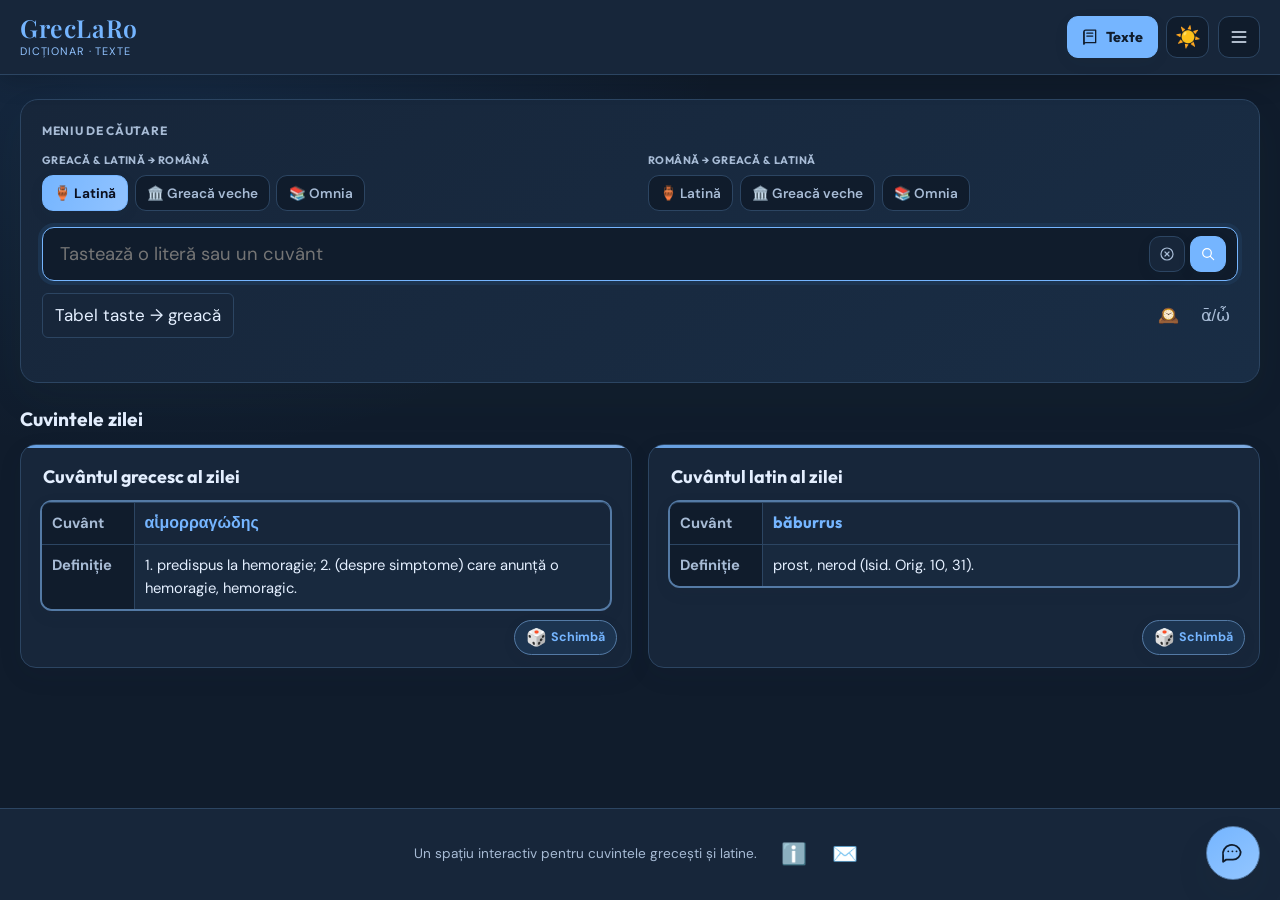
<file: index.html>
<!DOCTYPE html>
<html lang="ro" data-theme="dark" data-color-theme="blue">
<head>
  <meta charset="UTF-8">
  <meta name="viewport" content="width=device-width, initial-scale=1.0">
  <title>GrecLaRo — Dicționar Latin-Român și Greacă Veche-Român</title>
  <meta name="description" content="Dicționar clasic de latină-română și greacă veche-română, cu forme flexionare, citate din autori clasici, trimiteri filologice și căutare automată.">
  <meta name="keywords" content="dicționar latin român, dicționar greacă veche, filologie clasică, Gaffiot, LSJ, traduceri latină, greacă veche">

  <meta property="og:title" content="GrecLaRo — Dicționar online">
  <meta property="og:description" content="Lexicon clasic cu citate, trimiteri și definiții în limba română.">
  <meta property="og:type" content="website">
  
  <!-- Fonturi moderne pentru interfață și cuvintele principale, cu serif discret pentru citate -->
  <link rel="preconnect" href="https://fonts.googleapis.com">
  <link rel="preconnect" href="https://fonts.gstatic.com" crossorigin>
  <link href="https://fonts.googleapis.com/css2?family=DM+Sans:wght@400;500;600;700&family=Outfit:wght@400;500;600;700;800&family=Playfair+Display:ital,wght@0,600;1,400&display=swap" rel="stylesheet">

  <link rel="stylesheet" href="css/style.css">
</head>
<body>

  <header>
    <div class="header-inner">
      <div class="logo-block" data-action="reset-home">
        <span class="site-title">GrecLaRo</span>
        <span class="site-subtitle">Dicționar · Texte</span>
      </div>
      <div class="header-controls">
        <a class="site-page-link" id="pageNavigationLink" href="#texte">
          <svg viewBox="0 0 24 24" aria-hidden="true"><path d="M4 5.5A2.5 2.5 0 0 1 6.5 3H20v17H6.5A2.5 2.5 0 0 0 4 22z"></path><path d="M4 5.5v16M8 7h8M8 11h8"></path></svg>
          <span id="pageNavigationLabel">Texte</span>
        </a>
        <button
          class="theme-toggle"
          id="themeToggleBtn"
          type="button"
          aria-label="Activează modul nocturn"
          title="Activează modul nocturn"
          data-action="toggle-theme"
        ><span class="theme-toggle-icon" id="themeToggleIcon" aria-hidden="true">🌙</span></button>
        <div class="site-menu">
          <button
            class="site-menu-trigger"
            id="siteMenuToggle"
            type="button"
            aria-label="Deschide meniul"
            aria-expanded="false"
            aria-controls="siteMenuPanel"
            data-action="toggle-site-menu"
          >
            <svg viewBox="0 0 24 24" aria-hidden="true"><path d="M4 6h16M4 12h16M4 18h16"></path></svg>
          </button>
          <div class="site-menu-panel" id="siteMenuPanel" hidden>
            <div class="site-menu-content" id="siteMenuMain">
              <div class="site-menu-heading">Meniu</div>
              <button class="site-menu-item" type="button" data-action="show-appearance-menu">
                <span>🎨 Aspect</span><span aria-hidden="true">›</span>
              </button>
              <button class="site-menu-item" type="button" data-action="show-favorites">
                <span>⭐ Cuvinte favorite</span><span aria-hidden="true">›</span>
              </button>
              <button class="site-menu-item" type="button" data-action="show-text-favorites">
                <span>📚 Texte favorite</span><span aria-hidden="true">›</span>
              </button>
              <a class="site-menu-item" href="#despre" data-action="show-about">
                <span>ℹ️ Despre</span><span aria-hidden="true">›</span>
              </a>
            </div>
            <div class="site-menu-content" id="appearanceMenu" hidden>
              <div class="appearance-heading">
                <button class="menu-back" type="button" aria-label="Înapoi la meniu" data-action="show-main-menu">←</button>
                <span>Aspect</span>
              </div>
              <p class="palette-label">Alege tema de culoare</p>
              <div class="theme-swatches" role="group" aria-label="Teme de culoare">
                <button class="theme-swatch" type="button" data-color-theme="default" aria-pressed="false" data-action="set-color-theme"><span class="theme-swatch-dot default" aria-hidden="true"></span><span class="theme-swatch-label">Implicit</span></button>
                <button class="theme-swatch" type="button" data-color-theme="green" aria-pressed="false" data-action="set-color-theme"><span class="theme-swatch-dot green" aria-hidden="true"></span><span class="theme-swatch-label">Verde</span></button>
                <button class="theme-swatch" type="button" data-color-theme="blue" aria-pressed="true" data-action="set-color-theme"><span class="theme-swatch-dot blue" aria-hidden="true"></span><span class="theme-swatch-label">Albastru</span></button>
                <button class="theme-swatch" type="button" data-color-theme="yellow" aria-pressed="false" data-action="set-color-theme"><span class="theme-swatch-dot yellow" aria-hidden="true"></span><span class="theme-swatch-label">Galben</span></button>
                <button class="theme-swatch" type="button" data-color-theme="red" aria-pressed="false" data-action="set-color-theme"><span class="theme-swatch-dot red" aria-hidden="true"></span><span class="theme-swatch-label">Roșu</span></button>
                <button class="theme-swatch" type="button" data-color-theme="purple" aria-pressed="false" data-action="set-color-theme"><span class="theme-swatch-dot purple" aria-hidden="true"></span><span class="theme-swatch-label">Mov</span></button>
                <button class="theme-swatch" type="button" data-color-theme="teal" aria-pressed="false" data-action="set-color-theme"><span class="theme-swatch-dot teal" aria-hidden="true"></span><span class="theme-swatch-label">Turcoaz</span></button>
                <button class="theme-swatch" type="button" data-color-theme="rose" aria-pressed="false" data-action="set-color-theme"><span class="theme-swatch-dot rose" aria-hidden="true"></span><span class="theme-swatch-label">Roz</span></button>
                <button class="theme-swatch" type="button" data-color-theme="sand" aria-pressed="false" data-action="set-color-theme"><span class="theme-swatch-dot sand" aria-hidden="true"></span><span class="theme-swatch-label">Nisip</span></button>
                <button class="theme-swatch" type="button" data-color-theme="slate" aria-pressed="false" data-action="set-color-theme"><span class="theme-swatch-dot slate" aria-hidden="true"></span><span class="theme-swatch-label">Ardezie</span></button>
              </div>
            </div>
          </div>
        </div>
      </div>
    </div>
  </header>

  <main id="dictionaryPage">
    <div class="page-layout">
      <section class="content-column" aria-label="Dicționar">
        <!-- Căsuță de căutare cu Autocomplete / Recomandări la fiecare literă -->
        <div class="search-section">
          <nav class="search-modes" aria-label="Meniu de căutare">
            <div class="sidebar-title">Meniu de căutare</div>
            <div class="main-sidebar-menu">
              <div class="menu-group">
                <span class="menu-group-label">Greacă & latină → română</span>
                <div class="menu-group-buttons">
                  <button class="mode-chip menu-button active" id="btn-latin-dir" data-action="set-search-mode" data-mode="latin-dir">🏺 Latină</button>
                  <button class="mode-chip menu-button" id="btn-greek-dir" data-action="set-search-mode" data-mode="greek-dir">🏛️ Greacă veche</button>
                  <button class="mode-chip menu-button" id="btn-omnia-dir" data-action="set-search-mode" data-mode="omnia-dir">📚 Omnia</button>
                </div>
              </div>
              <div class="menu-group">
                <span class="menu-group-label">Română → greacă & latină</span>
                <div class="menu-group-buttons">
                  <button class="mode-chip menu-button" id="btn-latin-rev" data-action="set-search-mode" data-mode="latin-rev">🏺 Latină</button>
                  <button class="mode-chip menu-button" id="btn-greek-rev" data-action="set-search-mode" data-mode="greek-rev">🏛️ Greacă veche</button>
                  <button class="mode-chip menu-button" id="btn-omnia-rev" data-action="set-search-mode" data-mode="omnia-rev">📚 Omnia</button>
                </div>
              </div>
            </div>
          </nav>
          <div class="search-bar-wrap">
            <input
              type="text"
              id="searchInput"
              class="search-input"
              placeholder="Tastează o literă sau un cuvânt"
              autocomplete="off"
            >
            <div class="search-actions">
              <button class="icon-btn search-clear-button" type="button" data-action="clear-search" title="Șterge textul" aria-label="Șterge textul">
                <svg viewBox="0 0 24 24" aria-hidden="true">
                  <circle cx="12" cy="12" r="9"></circle>
                  <path d="m9 9 6 6m0-6-6 6"></path>
                </svg>
              </button>
              <button class="icon-btn search-submit-button" id="searchSubmitBtn" type="button" data-action="submit-search" title="Caută" aria-label="Caută">
                <svg viewBox="0 0 24 24" aria-hidden="true">
                  <circle cx="10.5" cy="10.5" r="6.5"></circle>
                  <path d="m15.5 15.5 5 5"></path>
                </svg>
              </button>
            </div>
            <div class="autocomplete-dropdown" id="autocompleteDropdown">
              <div class="dropdown-header">
                <span id="dropdownTitle">Recomandări</span>
                <span class="dropdown-hint">Apasă click pentru deschidere</span>
              </div>
              <div id="dropdownList"></div>
            </div>
          </div>
          <div class="greek-key-table-section">
            <div class="greek-key-table-toolbar">
              <button
                class="greek-key-table-toggle"
                id="greekKeyTableToggle"
                type="button"
                aria-expanded="false"
                aria-controls="greekKeyTable"
                data-action="toggle-greek-key-table"
              >Tabel taste → greacă</button>
              <div class="search-secondary-actions">
                <div class="recent-search-wrap">
                  <button
                    class="icon-btn"
                    id="recentSearchToggle"
                    type="button"
                    title="Căutări recente"
                    aria-label="Căutări recente"
                    aria-expanded="false"
                    aria-controls="recentSearchDropdown"
                    data-action="toggle-recent-searches"
                  >🕰️</button>
                  <div class="recent-search-dropdown" id="recentSearchDropdown" hidden>
                    <div class="recent-search-header">
                      <span>Căutări recente</span>
                      <button class="recent-search-clear" id="clearRecentSearchesBtn" type="button" data-action="clear-recent-searches">Șterge tot</button>
                    </div>
                    <div class="recent-search-list" id="recentSearchList"></div>
                  </div>
                </div>
                <button class="icon-btn" id="kbdToggleBtn" type="button" data-action="toggle-keyboard" title="Tastatură diacritice" aria-label="Tastatură diacritice">ᾱ/ὦ</button>
              </div>
            </div>
            <div class="greek-key-table-wrap">
              <table class="greek-key-table" id="greekKeyTable" aria-label="Corespondența literelor grecești cu tastele latine" hidden>
                <tbody>
                  <tr>
                    <th scope="row">Greacă</th>
                    <td>α</td><td>β</td><td>γ</td><td>δ</td><td>ε</td><td>ζ</td><td>η</td><td>θ</td>
                    <td>ι</td><td>κ</td><td>λ</td><td>μ</td><td>ν</td><td>ξ</td><td>ο</td><td>π</td>
                    <td>ρ</td><td>σ / ς</td><td>τ</td><td>υ</td><td>φ</td><td>χ</td><td>ψ</td><td>ω</td>
                  </tr>
                  <tr>
                    <th scope="row">Tastează</th>
                    <td>a</td><td>b</td><td>g</td><td>d</td><td>e</td><td>z</td><td>h</td><td>th / q</td>
                    <td>i</td><td>k</td><td>l</td><td>m</td><td>n</td><td>x / ks</td><td>o</td><td>p</td>
                    <td>r</td><td>s</td><td>t</td><td>y / u</td><td>ph / f</td><td>ch / kh</td><td>ps</td><td>w</td>
                  </tr>
                </tbody>
              </table>
            </div>
          </div>
          <div class="search-lower-layout">
            <div class="virtual-keyboard" id="keyboardPanel">
              <div class="kb-language-tabs" role="tablist" aria-label="Limba tastaturii">
                <button class="kb-language-tab active" id="kbTabLatin" type="button" role="tab" aria-selected="true" aria-controls="kbLatinPanel" data-action="set-keyboard-language" data-language="latin">Latină</button>
                <button class="kb-language-tab" id="kbTabGreek" type="button" role="tab" aria-selected="false" aria-controls="kbGreekPanel" data-action="set-keyboard-language" data-language="greek">Greacă</button>
              </div>
              <section class="kb-language-panel" id="kbLatinPanel" role="tabpanel" aria-labelledby="kbTabLatin">
                <div class="kb-label">Vocale latine</div>
                <div id="latinKeyboardKeys"></div>
              </section>
              <section class="kb-language-panel" id="kbGreekPanel" role="tabpanel" aria-labelledby="kbTabGreek" hidden>
                <div class="kb-label">Vocale grecești — accente, aspirații, iotă subscrisă și trema</div>
                <div id="greekKeyboardKeys"></div>
              </section>
              <div class="kb-label">Apasă o tastă pentru a o introduce în căsuța de căutare.</div>
              <div class="kb-keys">
                <button class="kb-key" type="button" data-action="insert-char" data-character=" ">Spațiu</button>
              </div>
            </div>
          </div>
        </div>

        <section class="daily-section-container" id="dictionaryDailySection" aria-label="Cuvintele zilei" hidden>
          <h2 class="daily-section-title">Cuvintele zilei</h2>
          <div class="daily-selections" id="dictionaryDailyCards" aria-live="polite"></div>
        </section>

        <div id="dictionaryDisplay" aria-live="polite"></div>
      </section>

    </div>
  </main>

  <footer id="dictionaryFooter">
    <span>Un spațiu interactiv pentru cuvintele grecești și latine.</span>
    <nav class="footer-links" aria-label="Legături footer">
      <a href="#despre" class="footer-icon-link" aria-label="Despre GrecLaRo" title="Despre GrecLaRo">ℹ️</a>
      <a href="#despre-contact" class="footer-icon-link" aria-label="Contact" title="Contact">✉️</a>
    </nav>
  </footer>

  <main class="texts-page" id="textsPage" hidden>
    <section class="texts-intro" aria-labelledby="textsPageTitle">
      <h1 class="texts-title" id="textsPageTitle">Texte clasice</h1>
      <p>Caută în texte după cuvinte, autori sau titluri.</p>
    </section>

    <section class="texts-search-panel" aria-label="Căutare în texte">
      <label class="texts-search-label" for="textsSearchInput">Caută în colecția de texte</label>
      <form class="texts-search-row" id="textsSearchForm" role="search">
        <input class="texts-search-input" id="textsSearchInput" name="q" type="search" autocomplete="off" placeholder="Caută după autor, operă sau frază (minimum 4 cuvinte)">
        <button class="texts-search-submit" type="submit">🔎 Caută</button>
      </form>
      <div class="texts-search-filters-wrapper">
        <div class="texts-search-filters-label">Filtrează după:</div>
        <div class="texts-search-filters" aria-label="Filtrează căutarea">
          <label class="texts-search-filter">
            <span>Autor latin</span>
            <span class="texts-filter-control">
              <input id="textsLatinAuthorFilter" type="text" autocomplete="off" placeholder="Scrie exact autorul">
              <button class="texts-filter-toggle" type="button" data-action="toggle-text-filter" data-filter-target="textsLatinAuthors" aria-label="Retrage lista autorilor latini" aria-expanded="false">⌃</button>
              <div class="texts-filter-list" id="textsLatinAuthors" role="listbox" hidden></div>
            </span>
          </label>
          <label class="texts-search-filter">
            <span>Autor grec</span>
            <span class="texts-filter-control">
              <input id="textsGreekAuthorFilter" type="text" autocomplete="off" placeholder="Scrie exact autorul">
              <button class="texts-filter-toggle" type="button" data-action="toggle-text-filter" data-filter-target="textsGreekAuthors" aria-label="Retrage lista autorilor greci" aria-expanded="false">⌃</button>
              <div class="texts-filter-list" id="textsGreekAuthors" role="listbox" hidden></div>
            </span>
          </label>
          <label class="texts-search-filter">
            <span>Operă</span>
            <span class="texts-filter-control">
              <input id="textsWorkFilter" type="text" autocomplete="off" placeholder="Scrie opera dorită">
              <button class="texts-filter-toggle" type="button" data-action="toggle-text-filter" data-filter-target="textsWorkOptions" aria-label="Retrage lista operelor" aria-expanded="false">⌃</button>
              <div class="texts-filter-list" id="textsWorkOptions" role="listbox" hidden></div>
            </span>
          </label>
          <button class="texts-search-filter-clear" id="textsClearFilters" type="button">Șterge filtrele</button>
        </div>
      </div>
      <div class="texts-autocomplete" id="textsAutocomplete" role="listbox" aria-label="Recomandări în texte">
        <div class="texts-autocomplete-header" id="textsAutocompleteTitle">Recomandări</div>
        <div id="textsAutocompleteList"></div>
      </div>
      <p class="texts-search-status" id="textsSearchStatus" role="status" aria-live="polite" hidden></p>
    </section>
    <section class="texts-browser" id="textsBrowser" aria-label="Navigare în texte">
      <nav class="texts-breadcrumbs" id="textsBreadcrumbs" aria-label="Traseu"></nav>
      <div class="texts-directory-heading" id="textsDirectoryHeading">
        <button class="texts-back-button" id="textsBackButton" type="button" aria-label="Înapoi la nivelul anterior" hidden>← Înapoi</button>
        <h2 class="texts-directory-title" id="textsDirectoryTitle">Autori</h2>
      </div>
      <div class="texts-directory-list" id="textsDirectoryList"></div>
      <section
        class="daily-section-container texts-daily-selections"
        id="textsDailySection"
        aria-label="Fragmente aleatorii din texte"
        hidden
      >
        <h2 class="daily-section-title">Fragmente din texte</h2>
        <div class="daily-selections" id="textsDailyCards" aria-live="polite"></div>
      </section>
      <article class="texts-chapter-view" id="textsChapterView" hidden></article>
    </section>
    <section class="texts-results" id="textsSearchResults" aria-label="Rezultatele căutării" hidden></section>
  </main>

  <footer id="textsFooter" hidden>
    <span>O colecție de texte clasice grecești și latine.</span>
    <nav class="footer-links" aria-label="Legături footer">
      <a href="#despre" class="footer-icon-link" aria-label="Despre GrecLaRo" title="Despre GrecLaRo">ℹ️</a>
      <a href="#despre-contact" class="footer-icon-link" aria-label="Contact" title="Contact">✉️</a>
    </nav>
  </footer>

  <main class="about-page" id="aboutPage" aria-labelledby="aboutPageTitle" hidden>
    <section class="about-intro">
      <p class="about-eyebrow">GrecLaRo</p>
      <h1 id="aboutPageTitle">Despre</h1>
      <p>Informații despre proiect, conținut, licențe și condițiile de utilizare.</p>
    </section>

    <nav class="about-sections" id="aboutOverview" aria-label="Subpagini Despre">
      <a class="about-section-link" href="#despre-dictionar">
        <span><strong>Despre dicționar</strong><small>Scopul, structura și informațiile proiectului.</small></span>
        <span aria-hidden="true">›</span>
      </a>
      <a class="about-section-link" href="#despre-informatii-legale">
        <span><strong>Informații legale</strong><small>Identificare, mențiuni obligatorii și responsabilități.</small></span>
        <span aria-hidden="true">›</span>
      </a>
      <a class="about-section-link" href="#despre-licente">
        <span><strong>Credite, licențe și drepturi de utilizare</strong><small>Sursele Perseus, atribuirile și condițiile de reutilizare.</small></span>
        <span aria-hidden="true">›</span>
      </a>
      <a class="about-section-link" href="#despre-contact">
        <span><strong>Contact</strong><small>Corecturi, atribuire și solicitări privind conținutul.</small></span>
        <span aria-hidden="true">›</span>
      </a>
    </nav>

    <div class="about-details" id="aboutDetails" hidden>
      <a class="about-back-link" href="#despre">← Înapoi la Despre</a>
      <section class="about-card" data-about-route="despre-dictionar" aria-labelledby="aboutDictionaryTitle" hidden>
        <h2 id="aboutDictionaryTitle">Despre dicționar</h2>
        <p class="about-placeholder">Informațiile despre GrecLaRo și dicționar vor fi adăugate aici.</p>
      </section>
      <section class="about-card" data-about-route="despre-informatii-legale" aria-labelledby="aboutLegalTitle" hidden>
        <h2 id="aboutLegalTitle">Informații legale</h2>
        <p class="about-placeholder">Informațiile de identificare și mențiunile legale vor fi adăugate aici.</p>
      </section>
      <section class="about-card" data-about-route="despre-licente" aria-labelledby="aboutLicenseTitle" hidden>
        <h2 id="aboutLicenseTitle">Credite, licențe și drepturi de utilizare</h2>
        <h3>Textele clasice și sursele Perseus</h3>
        <p>Textele grecești și latine din GrecLaRo provin din corpusurile digitale <strong>Perseus Digital Library Project / Perseus Project</strong>, editate și distribuite de Tufts University și colaboratori. Sursele, editorii și edițiile individuale sunt păstrate în metadatele TEI ale fiecărui fișier.</p>
        <ul>
          <li>Proiectul Perseus: <a href="https://www.perseus.tufts.edu/" target="_blank" rel="noopener noreferrer">Perseus Digital Library</a></li>
          <li>Surse grecești: <a href="https://github.com/PerseusDL/canonical-greekLit" target="_blank" rel="noopener noreferrer">canonical-greekLit</a></li>
          <li>Surse latine: <a href="https://github.com/PerseusDL/canonical-latinLit" target="_blank" rel="noopener noreferrer">canonical-latinLit</a></li>
        </ul>
        <h3>Licență și atribuiri</h3>
        <p>Colecția folosește texte din repository-urile canonice Perseus. README-urile <a href="https://github.com/PerseusDL/canonical-greekLit#readme" target="_blank" rel="noopener noreferrer">canonical-greekLit</a> și <a href="https://github.com/PerseusDL/canonical-latinLit#readme" target="_blank" rel="noopener noreferrer">canonical-latinLit</a> stabilesc, în lipsa unei indicații contrare, licența <a href="https://creativecommons.org/licenses/by-sa/4.0/" target="_blank" rel="noopener noreferrer">Creative Commons Attribution-ShareAlike 4.0 International (CC BY-SA 4.0)</a>.</p>
        <p>Verifică antetul XML și repository-ul sursă pentru licența fiecărui text; acolo unde fișierul nu repetă clauza, se aplică licența repository-ului, cu excepția indicațiilor contrare. Licența permite copierea, distribuirea, afișarea publică și adaptarea, inclusiv comercială, dacă sunt respectate condițiile. Materialele individuale pot avea totuși un alt statut de drepturi atunci când sursa indică expres acest lucru.</p>
        <p>La reutilizare trebuie: să atribui Perseus Digital Library / Perseus Project, Tufts University și autorii/editorii ediției indicate; să incluzi un link către material, licență și nota de copyright disponibilă; să menționezi modificările; și să distribui adaptările sub CC BY-SA 4.0 sau o licență compatibilă. Perseus cere ca modificările să îi fie oferite proiectului. GrecLaRo parsează și normalizează textele TEI pentru navigare, căutare și citire vocală; ordinea, marcajele sau formatarea pot diferi de sursă.</p>
        <p>Materialul este furnizat fără garanții. Licența nu acordă automat drepturi asupra mărcilor, drepturilor morale, confidențialității, publicității sau asupra elementelor acoperite de alte drepturi ori excepții. Pentru situații particulare, textul integral al <a href="https://github.com/PerseusDL/canonical-latinLit/blob/master/license.md" target="_blank" rel="noopener noreferrer">licenței repository-ului</a> și informația ediției trebuie verificate.</p>
        <details class="about-sources" id="aboutTextSources">
          <summary>Lista surselor Perseus pentru operele folosite</summary>
          <p class="about-sources-status">Se încarcă indexul surselor…</p>
        </details>
        <h3>Dicționar și restul conținutului</h3>
        <p>Textele clasice, datele lexicale, traducerile și interfața pot avea drepturi distincte. Drepturile și informațiile editoriale ale dicționarului, ale traducerilor și ale altor resurse vor fi completate de administrator.</p>
      </section>
      <section class="about-card" data-about-route="despre-contact" aria-labelledby="aboutContactTitle" hidden>
        <h2 id="aboutContactTitle">Contact</h2>
        <p class="about-placeholder">Pentru corecturi, solicitări de atribuire sau eliminarea unui conținut, datele de contact vor fi adăugate aici.</p>
      </section>
    </div>
  </main>

  <footer id="aboutFooter" hidden>
    <span>GrecLaRo — dicționar și texte clasice.</span>
    <nav class="footer-links" aria-label="Legături footer">
      <a href="#despre" class="footer-icon-link" aria-label="Despre GrecLaRo" title="Despre GrecLaRo">ℹ️</a>
      <a href="#despre-contact" class="footer-icon-link" aria-label="Contact" title="Contact">✉️</a>
    </nav>
  </footer>

  <button
    class="feedback-launcher"
    type="button"
    aria-label="Lasă o recenzie sau raportează o problemă"
    title="Lasă o recenzie sau raportează o problemă"
    data-action="open-feedback"
  >
    <svg viewBox="0 0 24 24" aria-hidden="true">
      <path d="M20 11.5a7.5 7.5 0 0 1-7.5 7.5H6l-3 2v-5.5A7.5 7.5 0 1 1 20 11.5Z"></path>
      <path d="M8 11h.01M12 11h.01M16 11h.01"></path>
    </svg>
  </button>

  <dialog class="feedback-dialog" id="feedbackDialog" aria-labelledby="feedbackTitle">
    <div class="feedback-header">
      <div>
        <h2 id="feedbackTitle">Trimite-ne un mesaj</h2>
        <p>Ai găsit o problemă? Scrie-ne și o vom verifica.</p>
      </div>
      <button class="feedback-close" type="button" aria-label="Închide formularul" data-action="close-feedback">×</button>
    </div>
    <form class="feedback-form" id="feedbackForm">
      <label for="feedbackMessage">Mesaj</label>
      <textarea id="feedbackMessage" name="message" minlength="5" maxlength="5000" required placeholder="Descrie problema sau sugestia ta..."></textarea>
      <label for="feedbackEmail">Email pentru răspuns <span>(opțional)</span></label>
      <input id="feedbackEmail" name="email" type="email" maxlength="254" autocomplete="email" placeholder="nume@exemplu.ro">
      <div class="feedback-honeypot" aria-hidden="true">
        <label for="feedbackWebsite">Lasă acest câmp necompletat</label>
        <input id="feedbackWebsite" name="website" type="text" tabindex="-1" autocomplete="off">
      </div>
      <p class="feedback-status" id="feedbackStatus" role="status" aria-live="polite"></p>
      <button class="feedback-submit" id="feedbackSubmit" type="submit">Trimite mesajul</button>
    </form>
  </dialog>

  <script defer src="js/tts.js"></script>
  <script defer src="js/dictionar.js"></script>
  <script defer src="js/corpus.js"></script>
  <script defer src="js/main.js"></script>
</body>
</html>
</file>
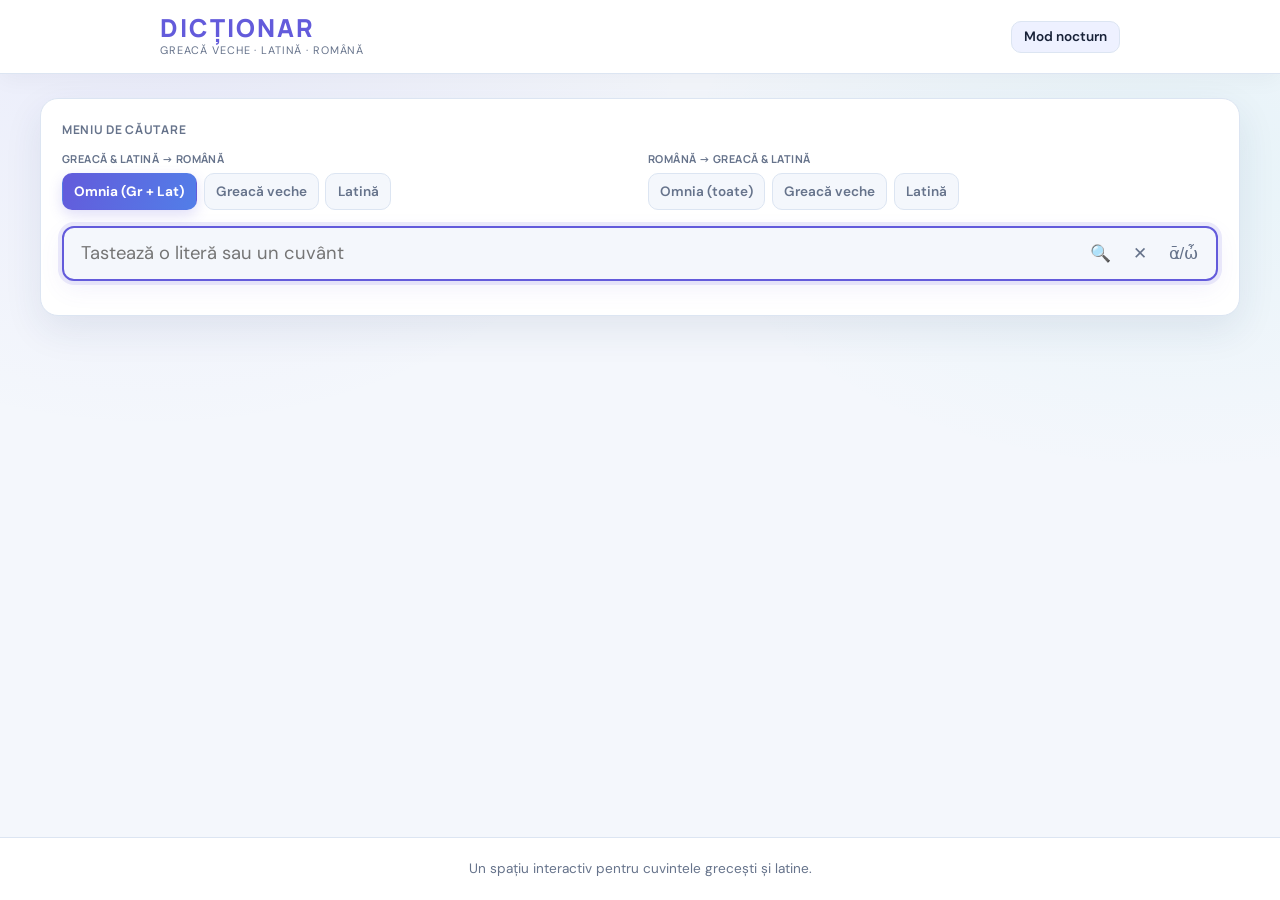
<file: data/FiloClasicul/index.html>
<!DOCTYPE html>
<html lang="ro">
<head>
  <meta charset="UTF-8">
  <meta name="viewport" content="width=device-width, initial-scale=1.0">
  <title>Dicționar — Greacă veche și latină</title>
  
  <!-- Fonturi moderne pentru interfață, cu serif discret pentru citate -->
  <link rel="preconnect" href="https://fonts.googleapis.com">
  <link rel="preconnect" href="https://fonts.gstatic.com" crossorigin>
  <link href="https://fonts.googleapis.com/css2?family=DM+Sans:wght@400;500;600;700&family=Manrope:wght@500;600;700;800&family=Playfair+Display:ital,wght@0,600;1,400&display=swap" rel="stylesheet">

  <style>
    :root {
      color-scheme: light;
      --bg-page: #f4f7fc;
      --bg-card: #ffffff;
      --border-color: #dce5f2;
      --border-accent: #a9b8f5;
      --text-main: #182238;
      --text-muted: #66738b;
      --crimson: #635bdb;
      --crimson-hover: #4e46c4;
      --gold: #078f9c;
      --gold-light: #eef1ff;
      --morph-bg: #eef5ff;
      --morph-border: #b8c9f3;
      --highlight: #e4e8ff;
      --shadow-sm: 0 4px 14px rgba(37, 54, 103, 0.06);
      --shadow-md: 0 14px 38px rgba(37, 54, 103, 0.09);
      --font-body: 'DM Sans', 'Segoe UI', sans-serif;
      --font-title: 'Manrope', 'Segoe UI', sans-serif;
      --font-quote: 'Playfair Display', serif;
    }

    [data-theme="dark"], .dark {
      color-scheme: dark;
      --bg-page: #0b1020;
      --bg-card: #111a2d;
      --border-color: #26344e;
      --border-accent: #43537b;
      --text-main: #edf2ff;
      --text-muted: #a3b0c9;
      --crimson: #82e8ef;
      --crimson-hover: #a0f4f3;
      --gold: #b39aff;
      --gold-light: #1b2540;
      --morph-bg: #12243a;
      --morph-border: #34506d;
      --highlight: #38436c;
      --shadow-sm: 0 5px 16px rgba(0, 0, 0, 0.18);
      --shadow-md: 0 18px 46px rgba(0, 0, 0, 0.25);
    }

    * { box-sizing: border-box; margin: 0; padding: 0; }
    
    body {
      background-color: var(--bg-page);
      color: var(--text-main);
      font-family: var(--font-body);
      line-height: 1.6;
      font-size: 17px;
      transition: background-color 0.25s, color 0.25s;
      min-height: 100vh;
      display: flex;
      flex-direction: column;
      background-image: radial-gradient(ellipse at 12% 0%, rgba(111, 101, 230, 0.08), transparent 34%),
        radial-gradient(ellipse at 92% 18%, rgba(19, 180, 190, 0.06), transparent 30%);
    }

    header {
      background: var(--bg-card);
      border-bottom: 2px solid var(--border-accent);
      padding: 0.9rem 1.25rem;
      position: sticky;
      top: 0;
      z-index: 100;
      box-shadow: var(--shadow-sm);
    }

    .header-inner {
      max-width: 960px;
      margin: 0 auto;
      display: flex;
      justify-content: space-between;
      align-items: center;
      gap: 0.75rem;
    }

    .logo-block {
      cursor: pointer;
    }

    .site-title {
      font-family: var(--font-title);
      font-size: 1.55rem;
      letter-spacing: 0.12em;
      color: var(--crimson);
      font-weight: 800;
      line-height: 1.1;
      display: block;
    }

    .site-subtitle {
      font-size: 0.75rem;
      color: var(--text-muted);
      letter-spacing: 0.08em;
      text-transform: uppercase;
      display: block;
    }

    .header-actions {
      display: flex;
      align-items: center;
      gap: 0.5rem;
    }

    .btn-action {
      background: var(--gold-light);
      border: 1px solid var(--border-accent);
      color: var(--text-main);
      padding: 0.4rem 0.75rem;
      border-radius: 4px;
      cursor: pointer;
      font-family: var(--font-body);
      font-size: 0.85rem;
      font-weight: 600;
      display: inline-flex;
      align-items: center;
      gap: 0.35rem;
      transition: all 0.2s;
    }

    .btn-action:hover {
      background: var(--border-accent);
      color: #fff;
    }

    main {
      max-width: 1480px;
      margin: 1.5rem auto;
      padding: 0 1.25rem;
      flex: 1;
      width: 100%;
    }

    .page-layout {
      display: grid;
      grid-template-columns: minmax(0, 1fr);
      grid-template-areas: "content";
      align-items: start;
      gap: 1.25rem;
    }

    @media (min-width: 1051px) {
      main {
        max-width: 1280px;
        padding: 0 2.5rem;
      }
    }

    .content-column {
      grid-area: content;
      min-width: 0;
    }

    .sidebar-panel {
      padding: 1rem;
      background: var(--bg-card);
      border: 1px solid var(--border-color);
      border-radius: 16px;
      box-shadow: var(--shadow-sm);
    }

    .sidebar-title {
      margin-bottom: 0.75rem;
      color: var(--text-muted);
      font-family: var(--font-title);
      font-size: 0.75rem;
      font-weight: 700;
      letter-spacing: 0.06em;
      text-transform: uppercase;
    }

    .main-sidebar-menu {
      display: flex;
      flex-direction: column;
      gap: 0.9rem;
    }

    .menu-group {
      display: flex;
      flex-direction: column;
      gap: 0.4rem;
    }

    .menu-group-label {
      color: var(--text-muted);
      font-family: var(--font-title);
      font-size: 0.68rem;
      font-weight: 700;
      letter-spacing: 0.04em;
      line-height: 1.4;
      text-transform: uppercase;
    }

    .menu-button {
      width: 100%;
      justify-content: flex-start;
      text-align: left;
    }

    .search-modes {
      margin-bottom: 1rem;
    }

    .search-modes .main-sidebar-menu {
      flex-direction: row;
      flex-wrap: wrap;
      gap: 0.75rem 1rem;
    }

    .search-modes .menu-group {
      flex: 1 1 260px;
    }

    .menu-group-buttons {
      display: flex;
      flex-wrap: wrap;
      gap: 0.4rem;
    }

    .search-modes .menu-button {
      width: auto;
      justify-content: center;
      text-align: center;
    }

    .mode-chip {
      background: var(--bg-page);
      border: 1px solid var(--border-color);
      color: var(--text-muted);
      padding: 0.3rem 0.75rem;
      border-radius: 20px;
      font-family: var(--font-body);
      font-size: 0.85rem;
      cursor: pointer;
      transition: all 0.15s ease;
      display: inline-flex;
      align-items: center;
      gap: 0.35rem;
    }

    .mode-chip:hover {
      border-color: var(--border-accent);
      color: var(--text-main);
    }

    .mode-chip.active {
      background: var(--crimson);
      border-color: var(--crimson);
      color: #ffffff;
      font-weight: bold;
      box-shadow: var(--shadow-sm);
    }

    /* Căsuță de căutare */
    .search-section {
      background: var(--bg-card);
      border: 1px solid var(--border-color);
      border-radius: 8px;
      padding: 1.3rem;
      box-shadow: var(--shadow-md);
      margin-bottom: 1.5rem;
      position: relative;
    }

    .search-bar-wrap {
      display: flex;
      position: relative;
      align-items: center;
    }

    .search-input {
      width: 100%;
      padding: 0.85rem 4.5rem 0.85rem 1.1rem;
      font-size: 1.15rem;
      font-family: var(--font-body);
      border: 2px solid var(--border-color);
      border-radius: 6px;
      background: var(--bg-page);
      color: var(--text-main);
      outline: none;
      transition: border-color 0.2s, box-shadow 0.2s;
    }

    .search-input:focus {
      border-color: var(--crimson);
      box-shadow: 0 0 0 3px rgba(139, 30, 30, 0.15);
    }

    .search-lower-layout {
      margin-top: 0.85rem;
    }

    .search-section.has-active-search .search-lower-layout {
      margin-top: 0;
    }

    @media (max-width: 1050px) {
      .page-layout {
        grid-template-columns: minmax(0, 1fr);
        grid-template-areas: "content";
      }

    }

    @media (max-width: 640px) {
      .page-layout {
        grid-template-columns: minmax(0, 1fr);
        grid-template-areas: "content";
        gap: 1rem;
      }
    }

    .search-actions {
      position: absolute;
      right: 0.75rem;
      display: flex;
      gap: 0.35rem;
      align-items: center;
    }

    .icon-btn {
      background: none;
      border: none;
      font-size: 1.05rem;
      cursor: pointer;
      color: var(--text-muted);
      padding: 0.3rem 0.5rem;
      border-radius: 4px;
      transition: color 0.2s, background-color 0.2s;
    }

    .icon-btn:hover {
      color: var(--crimson);
      background: var(--gold-light);
    }

    /* Dropdown Autocomplete / Recomandări la fiecare literă */
    .autocomplete-dropdown {
      display: none;
      position: absolute;
      left: 0;
      right: 0;
      top: calc(100% + 0.3rem);
      background: var(--bg-card);
      border: 2px solid var(--border-accent);
      border-radius: 8px;
      box-shadow: var(--shadow-md);
      max-height: 220px;
      overflow-y: auto;
      z-index: 150;
    }

    .autocomplete-dropdown.active {
      display: block;
    }

    .dropdown-header {
      padding: 0.4rem 0.8rem;
      font-size: 0.75rem;
      font-family: var(--font-title);
      color: var(--text-muted);
      background: var(--gold-light);
      border-bottom: 1px solid var(--border-color);
      display: flex;
      justify-content: space-between;
    }

    .dropdown-item {
      min-height: 2.15rem;
      padding: 0.35rem 0.75rem;
      cursor: pointer;
      display: flex;
      align-items: center;
      gap: 0.6rem;
      border-bottom: 1px solid var(--border-color);
      transition: background-color 0.15s;
    }

    .dropdown-item > div {
      min-width: 0;
      flex: 1;
      display: flex;
      align-items: baseline;
      gap: 0.6rem;
    }

    .dropdown-item:last-child {
      border-bottom: none;
    }

    .dropdown-item:hover {
      background-color: var(--gold-light);
    }

    .dropdown-lemma {
      flex: 0 0 auto;
      font-size: 1.15rem;
      font-weight: bold;
      color: var(--crimson);
      white-space: nowrap;
    }

    .dropdown-desc {
      flex: 1;
      min-width: 0;
      font-size: 0.82rem;
      color: var(--text-muted);
      white-space: nowrap;
      overflow: hidden;
      text-overflow: ellipsis;
    }

    /* Tastatură virtuală diacritice */
    .virtual-keyboard {
      display: none;
      margin-top: 0.9rem;
      padding-top: 0.8rem;
      border-top: 1px dashed var(--border-color);
    }

    .virtual-keyboard.active {
      display: block;
    }

    .kb-label {
      font-size: 0.75rem;
      text-transform: uppercase;
      letter-spacing: 0.06em;
      color: var(--text-muted);
      margin-bottom: 0.4rem;
      font-family: var(--font-title);
    }

    .kb-keys {
      display: flex;
      flex-wrap: wrap;
      gap: 0.3rem;
    }

    .kb-key {
      background: var(--bg-page);
      border: 1px solid var(--border-color);
      color: var(--text-main);
      padding: 0.25rem 0.55rem;
      font-size: 1rem;
      border-radius: 3px;
      cursor: pointer;
      font-family: var(--font-body);
      transition: all 0.15s;
    }

    .kb-key:hover {
      background: var(--gold);
      color: #fff;
      border-color: var(--gold);
    }

    /* Alertă lematizator */
    .morph-notice {
      display: none;
      background: var(--morph-bg);
      border: 1px solid var(--morph-border);
      border-left: 5px solid var(--gold);
      padding: 1rem 1.2rem;
      border-radius: 6px;
      margin-bottom: 1.5rem;
      box-shadow: var(--shadow-sm);
    }

    .morph-notice.active {
      display: block;
    }

    /* Card Rezultate Căutare Revers */
    .reverse-results-container {
      display: flex;
      flex-direction: column;
      gap: 1.1rem;
      margin-bottom: 2rem;
    }

    .reverse-item-card {
      background: var(--bg-card);
      border: 1px solid var(--border-color);
      border-left: 4px solid var(--gold);
      border-radius: 6px;
      padding: 1.2rem;
      box-shadow: var(--shadow-sm);
      cursor: pointer;
      transition: transform 0.15s, border-color 0.15s;
    }

    .reverse-item-card:hover {
      transform: translateY(-2px);
      border-color: var(--crimson);
      border-left-color: var(--crimson);
    }

    .reverse-header {
      display: flex;
      justify-content: space-between;
      align-items: baseline;
      margin-bottom: 0.4rem;
    }

    .reverse-lemma {
      font-size: 1.5rem;
      color: var(--crimson);
      font-weight: bold;
    }

    .reverse-match-text {
      font-size: 1rem;
      margin-top: 0.4rem;
      background: var(--bg-page);
      padding: 0.5rem 0.8rem;
      border-radius: 4px;
      border: 1px dashed var(--border-color);
    }

    /* Card Articol Dicționar */
    .entry-card {
      background: var(--bg-card);
      border: 1px solid var(--border-color);
      border-radius: 8px;
      padding: 2rem;
      box-shadow: var(--shadow-md);
      position: relative;
      margin-bottom: 2rem;
    }

    .entry-header {
      border-bottom: 1px solid var(--border-color);
      padding-bottom: 1.1rem;
      margin-bottom: 1.3rem;
      display: flex;
      justify-content: space-between;
      align-items: flex-start;
    }

    .lemma-title {
      font-size: 2.3rem;
      color: var(--crimson);
      font-weight: 700;
      line-height: 1.1;
    }

    .lemma-badges {
      display: flex;
      gap: 0.4rem;
      margin-top: 0.4rem;
      align-items: center;
      flex-wrap: wrap;
    }

    .badge {
      display: inline-block;
      font-size: 0.78rem;
      text-transform: uppercase;
      letter-spacing: 0.06em;
      padding: 0.15rem 0.5rem;
      border-radius: 3px;
      font-family: var(--font-title);
    }

    .badge-lang {
      background: var(--crimson);
      color: #fff;
    }

    .badge-pos {
      background: var(--gold-light);
      border: 1px solid var(--border-accent);
      color: var(--text-main);
    }

    .etymology-box {
      font-style: italic;
      color: var(--text-muted);
      margin-bottom: 1.25rem;
      padding: 0.6rem 0.9rem;
      background: var(--bg-page);
      border-left: 3px solid var(--border-accent);
      border-radius: 0 4px 4px 0;
      font-size: 0.95rem;
    }

    .section-title {
      font-family: var(--font-title);
      font-size: 0.9rem;
      text-transform: uppercase;
      letter-spacing: 0.08em;
      color: var(--gold);
      margin: 1.4rem 0 0.75rem 0;
      display: flex;
      align-items: center;
      gap: 0.5rem;
    }

    .section-title::after {
      content: "";
      flex: 1;
      height: 1px;
      background: var(--border-color);
    }

    .definitions-list {
      list-style-position: inside;
      padding-left: 0.3rem;
    }

    .definition-item {
      margin-bottom: 0.6rem;
    }

    .dictionary-navigation {
      display: flex;
      justify-content: space-between;
      gap: 0.75rem;
      margin-top: 1.25rem;
    }

    .dictionary-navigation-error {
      margin-top: 0.75rem;
      color: var(--crimson);
      font-size: 0.9rem;
    }

    .definition-text,
    .definition-subsection {
      display: block;
    }

    .definition-subsection {
      position: relative;
      margin-top: 0.45rem;
      padding: 0.45rem 0.65rem;
      border-left: 2px solid var(--border-accent);
      border-radius: 0 6px 6px 0;
      background: var(--bg-page);
    }

    .definition-subsection.major {
      border-left-color: var(--crimson);
      background: var(--gold-light);
    }

    .definition-subsection.numbered {
      margin-left: 0.85rem;
    }

    .definition-subsection.lettered {
      margin-left: 1.7rem;
      border-left-color: var(--gold);
    }

    .definition-marker {
      display: inline-block;
      margin-right: 0.4rem;
      padding: 0.05rem 0.35rem;
      border-radius: 4px;
      background: var(--bg-card);
      color: var(--crimson);
      font-weight: 700;
    }

    .definition-subsection.lettered .definition-marker {
      color: var(--gold);
    }

    .definition-example {
      font-style: italic;
    }

    .dictionary-reference {
      color: var(--crimson);
      font-weight: 600;
      text-decoration: underline;
      text-decoration-color: var(--border-accent);
      text-underline-offset: 0.15em;
    }

    .dictionary-reference:hover {
      color: var(--crimson-hover);
    }

    .definition-num {
      font-weight: bold;
      color: var(--crimson);
      margin-right: 0.35rem;
    }

    .citation-card {
      margin: 0.75rem 0;
      padding: 0.8rem 1.1rem;
      background: var(--bg-page);
      border-left: 3px solid var(--crimson);
      border-radius: 0 6px 6px 0;
    }

    .citation-original {
      font-size: 1.1rem;
      font-weight: 600;
      margin-bottom: 0.15rem;
    }

    .citation-trans {
      color: var(--text-muted);
      font-style: italic;
      font-family: var(--font-quote);
      font-size: 0.95rem;
    }

    .citation-source {
      text-align: right;
      font-size: 0.82rem;
      font-family: var(--font-title);
      color: var(--gold);
      margin-top: 0.35rem;
    }

    .paradigm-table {
      width: 100%;
      border-collapse: collapse;
      margin-top: 0.7rem;
      font-size: 0.92rem;
    }

    .paradigm-table th, .paradigm-table td {
      border: 1px solid var(--border-color);
      padding: 0.45rem 0.75rem;
      text-align: left;
    }

    .paradigm-table th {
      background: var(--gold-light);
      font-family: var(--font-title);
      font-size: 0.82rem;
    }

    footer {
      border-top: 1px solid var(--border-color);
      text-align: center;
      padding: 1.25rem;
      color: var(--text-muted);
      font-size: 0.85rem;
      background: var(--bg-card);
      margin-top: auto;
    }

    .dictionary-load-error {
      margin-top: 0.75rem;
      color: var(--crimson);
    }

    .definition-item,
    .etymology-box,
    .reverse-match-text,
    .citation-original,
    .citation-trans,
    .morph-notice,
    .dictionary-load-error {
      text-align: justify;
    }

    header {
      border-bottom: 1px solid var(--border-color);
      box-shadow: 0 5px 22px rgba(24, 34, 56, 0.045);
    }

    .site-title {
      letter-spacing: 0.08em;
    }

    .site-subtitle {
      white-space: nowrap;
      font-size: 0.68rem;
    }

    .btn-action {
      border-radius: 10px;
      border-color: var(--border-color);
      transition: transform 0.2s, background-color 0.2s, border-color 0.2s;
      white-space: nowrap;
    }

    .btn-action:hover {
      transform: translateY(-1px);
      border-color: var(--border-accent);
    }

    .mode-chip {
      border-radius: 10px;
      padding: 0.55rem 0.7rem;
      font-weight: 600;
    }

    .mode-chip.active {
      background: linear-gradient(110deg, #635bdb, #527ee8);
      border-color: transparent;
      box-shadow: 0 5px 14px rgba(99, 91, 219, 0.2);
    }

    .search-section {
      border-radius: 18px;
      box-shadow: var(--shadow-md);
    }

    .search-input {
      border-radius: 12px;
      background: var(--bg-page);
    }

    .search-input:focus {
      border-color: var(--crimson);
      box-shadow: 0 0 0 4px rgba(99, 91, 219, 0.12), 0 8px 24px rgba(99, 91, 219, 0.08);
    }

    .search-input:focus-visible {
      outline: none;
    }

    .autocomplete-dropdown {
      border-radius: 14px;
      border-width: 1px;
      overflow: hidden auto;
    }

    .icon-btn,
    .kb-key {
      border-radius: 9px;
    }

    .morph-notice {
      border-radius: 14px;
    }

    .reverse-item-card {
      border-radius: 14px;
      transition: transform 0.2s, border-color 0.2s, box-shadow 0.2s;
    }

    .reverse-item-card:hover {
      box-shadow: var(--shadow-md);
    }

    .entry-card {
      border-radius: 18px;
      overflow: hidden;
    }

    #dictionaryDisplay {
      scroll-margin-top: 6rem;
    }

    .entry-card::before {
      content: "";
      position: absolute;
      inset: 0 0 auto;
      height: 3px;
      background: linear-gradient(90deg, var(--crimson), var(--gold), transparent 88%);
    }

    .lemma-title {
      letter-spacing: -0.035em;
    }

    .badge {
      border-radius: 999px;
    }

    .badge-lang {
      background: linear-gradient(110deg, var(--crimson), var(--gold));
    }

    .badge-pos {
      border-radius: 999px;
    }

    .etymology-box,
    .citation-card {
      border-radius: 0 12px 12px 0;
    }

    .paradigm-table th:first-child {
      border-top-left-radius: 8px;
    }

    footer {
      border-top: 1px solid var(--border-color);
    }

    :focus-visible {
      outline: 3px solid var(--gold);
      outline-offset: 3px;
    }

    [data-theme="dark"] body {
      background-image: radial-gradient(ellipse at 12% 0%, rgba(124, 102, 255, 0.12), transparent 36%),
        radial-gradient(ellipse at 92% 18%, rgba(40, 210, 218, 0.08), transparent 32%);
    }

    [data-theme="dark"] header {
      box-shadow: 0 5px 24px rgba(0, 0, 0, 0.2);
    }

    [data-theme="dark"] .mode-chip.active {
      background: linear-gradient(110deg, #82e8ef, #b39aff);
      color: #0b1020;
      box-shadow: 0 5px 18px rgba(130, 232, 239, 0.14);
    }

    [data-theme="dark"] .entry-card::before {
      opacity: 0.8;
    }

    @media (max-width: 640px) {
      body {
        font-size: 16px;
      }

      header {
        padding: 0.75rem 1rem;
      }

      .site-title {
        font-size: 1.3rem;
      }

      main {
        margin-top: 1rem;
        padding: 0 0.85rem;
      }

      .modes-container,
      .search-section {
        padding: 0.9rem;
      }

      .search-input {
        padding-right: 5.75rem;
      }

      .modes-group-label {
        min-width: 100%;
      }

      .mode-chip {
        font-size: 0.8rem;
      }

      .entry-card {
        padding: 1.25rem;
      }

      .dictionary-navigation {
        flex-wrap: wrap;
      }

      .dictionary-navigation .btn-action {
        flex: 1 1 100%;
        justify-content: center;
      }

      .lemma-title {
        font-size: 2rem;
      }

      .reverse-header {
        align-items: flex-start;
        gap: 0.5rem;
        flex-direction: column;
      }

      .paradigm-table {
        display: block;
        overflow-x: auto;
        white-space: nowrap;
      }
    }

    @media (prefers-reduced-motion: reduce) {
      *,
      *::before,
      *::after {
        scroll-behavior: auto !important;
        transition-duration: 0.01ms !important;
        animation-duration: 0.01ms !important;
      }
    }
  </style>
</head>
<body>

  <header>
    <div class="header-inner">
      <div class="logo-block" onclick="resetToHome()">
        <span class="site-title">DICȚIONAR</span>
        <span class="site-subtitle">Greacă veche · Latină · Română</span>
      </div>
      <div class="header-actions">
        <button class="btn-action" id="themeToggleBtn" onclick="toggleTheme()">Mod nocturn</button>
      </div>
    </div>
  </header>

  <main>
    <div class="page-layout">
      <section class="content-column" aria-label="Dicționar">
        <!-- Căsuță de căutare cu Autocomplete / Recomandări la fiecare literă -->
        <div class="search-section">
          <nav class="search-modes" aria-label="Meniu de căutare">
            <div class="sidebar-title">Meniu de căutare</div>
            <div class="main-sidebar-menu">
              <div class="menu-group">
                <span class="menu-group-label">Greacă & latină → română</span>
                <div class="menu-group-buttons">
                  <button class="mode-chip menu-button active" id="btn-omnia-dir" onclick="setSearchMode('omnia-dir')">Omnia (Gr + Lat)</button>
                  <button class="mode-chip menu-button" id="btn-greek-dir" onclick="setSearchMode('greek-dir')">Greacă veche</button>
                  <button class="mode-chip menu-button" id="btn-latin-dir" onclick="setSearchMode('latin-dir')">Latină</button>
                </div>
              </div>
              <div class="menu-group">
                <span class="menu-group-label">Română → greacă & latină</span>
                <div class="menu-group-buttons">
                  <button class="mode-chip menu-button" id="btn-omnia-rev" onclick="setSearchMode('omnia-rev')">Omnia (toate)</button>
                  <button class="mode-chip menu-button" id="btn-greek-rev" onclick="setSearchMode('greek-rev')">Greacă veche</button>
                  <button class="mode-chip menu-button" id="btn-latin-rev" onclick="setSearchMode('latin-rev')">Latină</button>
                </div>
              </div>
            </div>
          </nav>
          <div class="search-bar-wrap">
            <input
              type="text"
              id="searchInput"
              class="search-input"
              placeholder="Tastează o literă sau un cuvânt"
              autocomplete="off"
              oninput="handleSearchInput(this.value)"
              onkeydown="handleSearchKeydown(event)"
            >
            <div class="search-actions">
              <button class="icon-btn" id="searchSubmitBtn" onclick="submitSearch()" title="Caută" aria-label="Caută">🔍</button>
              <button class="icon-btn" onclick="clearSearch()" title="Șterge textul">✕</button>
              <button class="icon-btn" id="kbdToggleBtn" onclick="toggleKeyboard()" title="Tastatură diacritice">ᾱ/ὦ</button>
            </div>
            <div class="autocomplete-dropdown" id="autocompleteDropdown">
              <div class="dropdown-header">
                <span id="dropdownTitle">Recomandări</span>
                <span style="font-family: sans-serif; font-size:10px;">Apasă click pentru deschidere</span>
              </div>
              <div id="dropdownList"></div>
            </div>
          </div>
          <div class="search-lower-layout">
            <div class="virtual-keyboard" id="keyboardPanel">
              <div class="kb-label">Diacritice Grecești Politonice & Macrone Latine</div>
              <div class="kb-keys">
                <button class="kb-key" onclick="insertChar('ᾱ')">ᾱ</button>
                <button class="kb-key" onclick="insertChar('ē')">ē</button>
                <button class="kb-key" onclick="insertChar('ī')">ī</button>
                <button class="kb-key" onclick="insertChar('ō')">ō</button>
                <button class="kb-key" onclick="insertChar('ū')">ū</button>
                <button class="kb-key" onclick="insertChar('ἄ')">ἄ</button>
                <button class="kb-key" onclick="insertChar('ἁ')">ἁ</button>
                <button class="kb-key" onclick="insertChar('ᾶ')">ᾶ</button>
                <button class="kb-key" onclick="insertChar('ῆ')">ῆ</button>
                <button class="kb-key" onclick="insertChar('ῶ')">ῶ</button>
                <button class="kb-key" onclick="insertChar('ῃ')">ῃ</button>
                <button class="kb-key" onclick="insertChar('ῳ')">ῳ</button>
              </div>
            </div>
          </div>
        </div>

        <div id="dictionaryDisplay" aria-live="polite"></div>
      </section>

    </div>
  </main>

  <footer>
    Un spațiu interactiv pentru cuvintele grecești și latine.
  </footer>

  <script>
    let currentMode = 'omnia-dir';
    const remoteDictionaryCache = new Map();
    let searchRequestId = 0;
    const lexiconData = Object.create(null);

    function cleanUniversal(str) {
      if (!str) return '';
      return str
        .normalize("NFD")
        .replace(/[\u0300-\u036f]/g, "")
        .replace(/[āă]/gi, 'a')
        .replace(/[ēĕ]/gi, 'e')
        .replace(/[īĭ]/gi, 'i')
        .replace(/[ōŏ]/gi, 'o')
        .replace(/[ūŭ]/gi, 'u')
        .replace(/[șş]/gi, 's')
        .replace(/[țţ]/gi, 't')
        .replace(/[îâ]/gi, 'i')
        .toLowerCase()
        .trim();
    }

    function transliterateGreek(str) {
      const greekLetters = {
        "α": "a", "β": "b", "γ": "g", "δ": "d", "ε": "e",
        "ζ": "z", "η": "e", "θ": "th", "ι": "i", "κ": "k",
        "λ": "l", "μ": "m", "ν": "n", "ξ": "x", "ο": "o",
        "π": "p", "ρ": "r", "σ": "s", "ς": "s", "τ": "t",
        "υ": "y", "φ": "ph", "χ": "ch", "ψ": "ps", "ω": "o"
      };
      const normalized = cleanUniversal(str).replace(/ς/g, "σ");
      return Array.from(normalized, letter => greekLetters[letter] || letter).join("");
    }

    function greekSearchKey(str) {
      const cleanText = cleanUniversal(str);
      const containsGreek = /[\u0370-\u03ff\u1f00-\u1fff]/.test(cleanText);
      return containsGreek
        ? transliterateGreek(cleanText)
        : cleanText.replace(/kh/g, "ch").replace(/ks/g, "x");
    }

    function matchesSearchText(text, query) {
      return greekSearchKey(text) === greekSearchKey(query);
    }

    function buildDictionaryTargets(query) {
      const raw = query.trim();
      if (!raw) return [];

      const firstLetter = [...raw].find(ch => /[\p{L}]/u.test(ch)) || raw[0] || 'a';
      const normalizedFirstLetter = String(firstLetter).normalize('NFD').replace(/[\u0300-\u036f]/g, '').toLowerCase();
      const isGreek = /[\u0370-\u03ff\u1f00-\u1fff]/.test(raw);
      const language = currentMode === 'greek-dir' || (currentMode === 'omnia-dir' && isGreek)
        ? 'gr'
        : 'lat';
      const fileLetter = normalizedFirstLetter || 'a';

      return [{
        language,
        path: `data/${language}/${encodeURIComponent(fileLetter)}.json`
      }];
    }

    function normalizeRemoteEntry(lemma, entry, language) {
      if (!entry || typeof entry !== 'object' || Array.isArray(entry)) {
        throw new TypeError(`Intrarea „${lemma}” nu este un obiect valid.`);
      }

      const rawForms = entry.forme ?? entry.forms ?? entry.variante ?? [];
      const searchForms = Array.isArray(rawForms)
        ? rawForms.map(String)
        : String(rawForms).split(/[;,]/).map(form => form.trim()).filter(Boolean);
      const rawDefinitions = entry.definitie ?? entry.definitie_ro ?? entry.defs ?? [];
      const definitions = (Array.isArray(rawDefinitions) ? rawDefinitions : [rawDefinitions])
        .map(String)
        .filter(Boolean);
      const escape = value => escapeHtml(String(value ?? ''));

      return {
        ...entry,
        lemmaKey: lemma,
        id: escape(entry.id ?? lemma),
        lang: language === 'gr' ? 'Greacă Veche' : 'Latină',
        pos: escape(entry.pos ?? 'Parte de vorbire nespecificată'),
        forms: escape(Array.isArray(rawForms) ? rawForms.join(', ') : rawForms),
        indicatii: escape(entry.indicatii ?? ''),
        definitionLanguage: escape(entry.definitionLanguage ?? 'română'),
        redirect: escape(entry.trimite_la ?? ''),
        redirectTarget: String(entry.trimite_la ?? '').trim(),
        searchForms,
        etym: escape(entry.etym ?? entry.etimologie ?? ''),
        defs: definitions.map(escape),
        citations: Array.isArray(entry.citations) ? entry.citations.map(citation => ({
          text: escape(citation.text),
          trans: escape(citation.trans),
          author: escape(citation.author)
        })) : [],
        paradigm: Array.isArray(entry.paradigm)
          ? entry.paradigm.map(row => Array.isArray(row) ? row.map(escape) : [])
          : []
      };
    }

    function getDictionaryEntries(data) {
      if (!Array.isArray(data)) {
        if (!data || typeof data !== 'object') {
          throw new TypeError('Fișierul JSON trebuie să conțină intrări de dicționar.');
        }
        return Object.entries(data);
      }

      const entries = new Map();
      data.forEach((sourceEntry, index) => {
        if (!sourceEntry || typeof sourceEntry !== 'object' || Array.isArray(sourceEntry)) {
          throw new TypeError(`Înregistrarea ${index + 1} nu este un obiect valid.`);
        }

        const lemma = typeof sourceEntry.key === 'string' ? sourceEntry.key.trim() : '';
        if (!lemma) {
          throw new TypeError(`Înregistrarea ${index + 1} nu are o cheie de lemă validă.`);
        }

        const senses = Array.isArray(sourceEntry.senses)
          ? sourceEntry.senses.map(String).filter(Boolean)
          : [];
        const notes = typeof sourceEntry.main_notes === 'string' ? sourceEntry.main_notes.trim() : '';
        const orthography = typeof sourceEntry.title_orthography === 'string'
          ? sourceEntry.title_orthography.trim()
          : '';
        const genitive = typeof sourceEntry.title_genitive === 'string'
          ? sourceEntry.title_genitive.trim()
          : '';
        const grammar = [
          sourceEntry.gender,
          sourceEntry.declension != null ? `Declinarea ${sourceEntry.declension}` : '',
          genitive ? `Genitiv: ${genitive}` : '',
          notes && senses.length ? `Notă: ${notes}` : ''
        ].filter(Boolean).join(', ');
        const adaptedEntry = {
          variante: orthography && orthography !== lemma ? [orthography] : [],
          indicatii: grammar,
          pos: sourceEntry.part_of_speech ?? '',
          definitie_ro: senses.length ? senses : (notes ? [notes] : []),
          definitionLanguage: 'engleză'
        };
        const existingEntry = entries.get(lemma);

        if (!existingEntry) {
          entries.set(lemma, adaptedEntry);
          return;
        }

        existingEntry.variante = [...new Set([...existingEntry.variante, ...adaptedEntry.variante])];
        existingEntry.indicatii = [...new Set([existingEntry.indicatii, adaptedEntry.indicatii].filter(Boolean))].join('; ');
        existingEntry.definitie_ro = [...new Set([...existingEntry.definitie_ro, ...adaptedEntry.definitie_ro])];
        existingEntry.etym = [...new Set([existingEntry.etym, adaptedEntry.etym].filter(Boolean))].join('; ');
      });

      return [...entries.entries()];
    }

    async function loadDictionaryTarget(target, allowMissing = false) {
      if (!remoteDictionaryCache.has(target.path)) {
        const request = fetch(target.path).then(async response => {
          if (!response.ok) {
            const error = new Error(`Răspuns HTTP ${response.status}`);
            error.status = response.status;
            throw error;
          }
          const body = await response.text();
          try {
            return JSON.parse(body);
          } catch (error) {
            if (body.trimStart().startsWith('<')) {
              throw new Error('serverul a returnat o pagină HTML, nu fișierul JSON cerut');
            }
            throw error;
          }
        });
        remoteDictionaryCache.set(target.path, request);
      }

      try {
        const data = await remoteDictionaryCache.get(target.path);
        for (const [lemma, entry] of getDictionaryEntries(data)) {
          if (!Object.prototype.hasOwnProperty.call(lexiconData, lemma)) {
            lexiconData[lemma] = normalizeRemoteEntry(lemma, entry, target.language);
          }
        }
        return true;
      } catch (error) {
        remoteDictionaryCache.delete(target.path);
        if (allowMissing && error.status === 404) return false;
        throw new Error(`${target.path}: ${error.message}`);
      }
    }

    async function loadRemoteDictionary(query) {
      const targets = buildDictionaryTargets(query);
      if (!targets.length) return;
      await Promise.all(targets.map(target => loadDictionaryTarget(target)));
    }

    async function loadReverseSearchDictionary() {
      const languages = currentMode === 'greek-rev'
        ? ['gr']
        : currentMode === 'latin-rev'
          ? ['lat']
          : ['gr', 'lat'];
      const alphabets = {
        gr: Array.from('αβγδεζηθικλμνξοπρστυφχψω'),
        lat: Array.from('abcdefghijklmnopqrstuvwxyz')
      };
      const targets = languages.flatMap(language => alphabets[language].map(letter => ({
        language,
        path: `data/${language}/${encodeURIComponent(letter)}.json`
      })));
      const results = await Promise.all(targets.map(target => loadDictionaryTarget(target, true)));
      const failures = results.filter(result => result === false).length;
      if (failures === results.length) {
        throw new Error('Nu s-au găsit fișiere de dicționar pentru limba selectată.');
      }
    }

    function setSearchMode(mode) {
      searchRequestId++;
      currentMode = mode;
      const allModeButtons = ['omnia-dir', 'greek-dir', 'latin-dir', 'omnia-rev', 'greek-rev', 'latin-rev'];
      allModeButtons.forEach(m => {
        const btn = document.getElementById('btn-' + m);
        if (btn) btn.classList.toggle('active', m === mode);
      });

      const input = document.getElementById('searchInput');
      const kbdBtn = document.getElementById('kbdToggleBtn');
      const kbdPanel = document.getElementById('keyboardPanel');

      kbdPanel.classList.remove('active');
      document.getElementById('autocompleteDropdown').classList.remove('active');

      const isReverse = mode.endsWith('-rev');
      kbdBtn.style.display = isReverse ? "none" : "inline-block";

      input.placeholder = "Tastează o literă sau un cuvânt";

      if (isReverse) {
        document.getElementById('autocompleteDropdown').classList.remove('active');
        document.getElementById('dictionaryDisplay').innerHTML = '';
        updateHomeView(input.value);
      } else {
        handleSearchInput(input.value);
      }
      input.focus();
    }

    function handleSearchInput(query) {
      const requestId = ++searchRequestId;
      if (currentMode.endsWith('-rev')) {
        document.getElementById('autocompleteDropdown').classList.remove('active');
        document.getElementById('dictionaryDisplay').innerHTML = '';
        updateHomeView(query);
        return;
      }

      updateLiveSuggestions(query);
      if (!query.trim()) return;

      loadRemoteDictionary(query).then(() => {
        if (requestId !== searchRequestId || currentMode.endsWith('-rev')) return;
        updateLiveSuggestions(query);
      }).catch(error => {
        if (requestId !== searchRequestId || currentMode.endsWith('-rev')) return;
        const dropdown = document.getElementById('autocompleteDropdown');
        dropdown.classList.add('active');
        document.getElementById('dropdownTitle').innerText = 'Eroare la încărcarea recomandărilor';
        document.getElementById('dropdownList').innerHTML = `<p class="dictionary-load-error">${escapeHtml(error.message)}</p>`;
      });
    }

    async function submitSearch() {
      const query = document.getElementById('searchInput').value.trim();
      const display = document.getElementById('dictionaryDisplay');
      document.getElementById('autocompleteDropdown').classList.remove('active');
      display.innerHTML = '';
      updateHomeView(query);
      if (!query) return;

      const requestId = ++searchRequestId;
      try {
        if (currentMode.endsWith('-rev')) {
          await loadReverseSearchDictionary();
        } else {
          await loadRemoteDictionary(query);
        }
        if (requestId !== searchRequestId) return;

        if (currentMode.endsWith('-rev')) {
          if (!runReverseSearch(query)) {
            display.innerHTML = `<p class="dictionary-load-error">Nu am găsit rezultate pentru „${escapeHtml(query)}”.</p>`;
          }
        } else if (!runDirectSearch(query)) {
          display.innerHTML = `<p class="dictionary-load-error">Nu am găsit „${escapeHtml(query)}”. Alege o recomandare sau verifică scrierea.</p>`;
        }
        display.scrollIntoView({ behavior: 'smooth', block: 'start' });
      } catch (error) {
        if (requestId !== searchRequestId) return;
        display.innerHTML = `<p class="dictionary-load-error">${escapeHtml(error.message)}</p>`;
      }
    }

    function handleSearchKeydown(event) {
      if (event.key === 'Enter') {
        event.preventDefault();
        submitSearch();
      }
    }

    function updateHomeView(query) {
      document.querySelector('.search-section').classList.toggle('has-active-search', Boolean(query.trim()));
      document.querySelector('.page-layout').classList.toggle('has-active-search', Boolean(query.trim()));
    }

    function updateLiveSuggestions(query) {
      const dropdown = document.getElementById('autocompleteDropdown');
      const list = document.getElementById('dropdownList');
      const title = document.getElementById('dropdownTitle');

      if (!query || query.trim() === '') {
        dropdown.classList.remove('active');
        list.innerHTML = '';
        return;
      }

      const raw = query.trim();
      const cleanQ = greekSearchKey(raw);
      const matches = [];

      for (let lemma in lexiconData) {
        const item = lexiconData[lemma];
        if (currentMode === 'greek-dir' && item.lang !== "Greacă Veche") continue;
        if (currentMode === 'latin-dir' && item.lang !== "Latină") continue;

        const matchesLemma = greekSearchKey(lemma).startsWith(cleanQ);
        const matchesForm = item.searchForms?.some(form => greekSearchKey(form).startsWith(cleanQ));
        if (matchesLemma || matchesForm) {
          matches.push(item);
        }
      }

      if (matches.length > 0) {
        matches.sort((a, b) => greekSearchKey(a.id).localeCompare(greekSearchKey(b.id), 'en', { sensitivity: 'base' }));
        dropdown.classList.add('active');
        title.innerText = `Recomandări pentru „${raw}” (${matches.length})`;
        const suggestions = matches.slice(0, 5);
        list.innerHTML = suggestions.map(item => `
          <div class="dropdown-item">
            <div>
              <span class="dropdown-lemma${item.lang === 'Greacă Veche' ? ' greek-text' : ''}">${item.id}</span>
              <span class="dropdown-desc">${item.defs[0] || item.pos}</span>
            </div>
          </div>
        `).join('');
        list.querySelectorAll('.dropdown-item').forEach((element, index) => {
          element.addEventListener('click', () => {
            selectSuggestion(suggestions[index].lemmaKey ?? suggestions[index].id);
          });
        });
      } else {
        dropdown.classList.remove('active');
      }
    }

    function selectSuggestion(lemma) {
      searchRequestId++;
      document.getElementById('searchInput').value = lemma;
      document.getElementById('autocompleteDropdown').classList.remove('active');
      updateHomeView(lemma);
      renderEntry(lemma);
      document.getElementById('dictionaryDisplay').scrollIntoView({ behavior: 'smooth', block: 'start' });
    }

    function italicizeLatinExamples(text) {
      const latinEnding = /\b[\p{L}]+(?:āre|ēre|īre|ō|um|us|ae|is|ibus|orum|arum|are|ere|ire|isse|ent|ant)\b/iu;
      const latinFunctionWords = /\b(?:ab|ad|ante|apud|cum|de|ex|in|inter|per|post|pro|sub|super|et|non|qui|quae|quod|ut|ne|est|sunt|esse)\b/gi;

      return text.replace(/(^|[:;=]\s*)([^,;:=]+)(?=,)/g, (match, prefix, candidate) => {
        if (/[ăâîșț]/i.test(candidate) || candidate.trim().split(/\s+/).length < 2) return match;

        const functionWordCount = (candidate.match(latinFunctionWords) || []).length;
        if (!latinEnding.test(candidate) && functionWordCount < 2) return match;

        return `${prefix}<em class="definition-example">${candidate}</em>`;
      });
    }

    function createDictionaryReference(target) {
      const safeTarget = escapeHtml(target);
      return `<a class="dictionary-reference" href="#" data-dictionary-target="${safeTarget}">${safeTarget}</a>`;
    }

    function linkifyDictionaryReferences(text) {
      const targetPattern = String.raw`[\p{L}\p{M}][\p{L}\p{M}\d'’*-]*`;
      const leadingReferences = [
        new RegExp(String.raw`^(\s*vezi\s+)(${targetPattern})`, 'iu'),
        new RegExp(String.raw`^(\s*(?:pf|part)\.\s+al\s+lui\s+)(${targetPattern})`, 'iu')
      ];

      for (const pattern of leadingReferences) {
        const match = pattern.exec(text);
        if (match) {
          return `${text.slice(0, match.index + match[1].length)}${createDictionaryReference(match[2])}${text.slice(match.index + match[0].length)}`;
        }
      }

      return text.replace(/^(\s*\()([^)]*)(\))/u, (match, before, origin, after) => {
        const originPrefix = /^\s*(?:din|de la)\s+/iu.exec(origin);
        if (originPrefix) {
          const targetMatch = new RegExp(String.raw`^(${targetPattern})`, 'iu')
            .exec(origin.slice(originPrefix[0].length));
          if (!targetMatch) return match;
          const targetStart = originPrefix[0].length;
          const linkedOrigin = `${origin.slice(0, targetStart)}${createDictionaryReference(targetMatch[1])}${origin.slice(targetStart + targetMatch[1].length)}`;
          return `${before}${linkedOrigin}${after}${text.slice(match.length)}`;
        }

        const components = /^(\s*).*?[-–]\s*(.+)$/u.exec(origin);
        const coordinatedComponents = components?.[2].match(
          new RegExp(String.raw`^${targetPattern}(?:\s+(?:și|et)\s+${targetPattern})+$`, 'iu')
        );
        const coordinatedOrigin = components
          ? origin.match(new RegExp(String.raw`^\s*${targetPattern}\s+(?:și|et)\s+${targetPattern}\s*$`, 'iu'))
          : null;
        const componentsToLink = components && coordinatedComponents
          ? components[2]
          : coordinatedOrigin?.[0];
        if (!componentsToLink) return match;

        const componentsStart = components
          ? origin.lastIndexOf(componentsToLink)
          : origin.indexOf(componentsToLink);
        const linkedComponents = componentsToLink.replace(
          new RegExp(targetPattern, 'giu'),
          target => createDictionaryReference(target)
        );
        const linkedOrigin = `${origin.slice(0, componentsStart)}${linkedComponents}${origin.slice(componentsStart + componentsToLink.length)}`;
        return `${before}${linkedOrigin}${after}${text.slice(match.length)}`;
      });
    }

    function formatDefinition(text) {
      const markerPattern = /(^|\s)(¶\s*\d+\.|[IVX]+\.|\d+\.|[a-z]\))/g;
      const markers = [];
      const sections = [];
      let cursor = 0;
      let match;
      let isBeginningOfDefinition = true;

      function formatSegment(segment) {
        const formatted = italicizeLatinExamples(segment)
          .replace(/&lt;br\s*\/?&gt;|&lt;\/br\s*&gt;/gi, '<br>')
          .replace(/&lt;i&gt;([\s\S]*?)&lt;\/i&gt;/gi, '<em>$1</em>');
        if (!isBeginningOfDefinition) return formatted;
        isBeginningOfDefinition = false;
        return linkifyDictionaryReferences(formatted);
      }

      while ((match = markerPattern.exec(text)) !== null) {
        markers.push({
          index: match.index,
          end: markerPattern.lastIndex,
          label: match[2].trim()
        });
      }

      markers.forEach((currentMarker, index) => {
        const prefix = text.slice(cursor, currentMarker.index).trim();
        if (prefix) sections.push(`<span class="definition-text">${formatSegment(prefix)}</span>`);

        const contentEnd = markers[index + 1]?.index ?? text.length;
        const content = text.slice(currentMarker.end, contentEnd).trim();
        const markerClass = currentMarker.label.startsWith('¶') || /^\d/.test(currentMarker.label)
          ? 'numbered'
          : /^[a-z]\)/.test(currentMarker.label)
            ? 'lettered'
            : 'major';

        if (content) {
          sections.push(
            `<span class="definition-subsection ${markerClass}"><span class="definition-marker">${currentMarker.label}</span>${formatSegment(content)}</span>`
          );
        }
        cursor = contentEnd;
      });

      const remainder = text.slice(cursor).trim();
      if (remainder) sections.push(`<span class="definition-text">${formatSegment(remainder)}</span>`);
      return sections.length ? sections.join('') : `<span class="definition-text">${formatSegment(text)}</span>`;
    }

    async function openDictionaryReference(target) {
      const rawTarget = target.trim();
      const normalizedTarget = rawTarget.normalize('NFD').replace(/[\u0300-\u036f]/g, '').toLowerCase();
      const language = /[\u0370-\u03ff\u1f00-\u1fff]/.test(rawTarget) ? 'gr' : 'lat';
      const firstLetter = [...normalizedTarget].find(character => /\p{L}/u.test(character));
      const display = document.getElementById('dictionaryDisplay');
      const errorMessage = display.querySelector('.dictionary-reference-error');
      if (errorMessage) errorMessage.remove();

      try {
        if (firstLetter) {
          await loadDictionaryTarget({
            language,
            path: `data/${language}/${encodeURIComponent(firstLetter)}.json`
          });
        }

        const languageName = language === 'gr' ? 'Greacă Veche' : 'Latină';
        const entry = Object.values(lexiconData).find(item =>
          item.lang === languageName && (
            matchesSearchText(item.lemmaKey, rawTarget) ||
            item.searchForms?.some(form => matchesSearchText(form, rawTarget))
          )
        );
        if (!entry) {
          throw new Error(`Nu am găsit cuvântul „${rawTarget}” în dicționar.`);
        }

        selectSuggestion(entry.lemmaKey);
      } catch (error) {
        const message = document.createElement('p');
        message.className = 'dictionary-load-error dictionary-reference-error';
        message.textContent = error.message;
        display.prepend(message);
      }
    }

    function runDirectSearch(query) {
      const display = document.getElementById('dictionaryDisplay');

      if (!query || query.trim() === '') {
        display.innerHTML = '';
        return false;
      }

      const raw = query.trim();

      let matchedLemma = null;
      for (let lemma in lexiconData) {
        const item = lexiconData[lemma];
        if (currentMode === 'greek-dir' && item.lang !== "Greacă Veche") continue;
        if (currentMode === 'latin-dir' && item.lang !== "Latină") continue;

        const matchesForm = item.searchForms && item.searchForms.some(form => matchesSearchText(form, raw));
        if (lemma === raw || matchesSearchText(lemma, raw) || matchesForm) {
          matchedLemma = lemma;
          break;
        }
      }

      if (matchedLemma) {
        renderEntry(matchedLemma);
        return true;
      } else {
        display.innerHTML = '';
        return false;
      }
    }

    function runReverseSearch(query) {
      const display = document.getElementById('dictionaryDisplay');

      if (!query || query.trim().length < 2) {
        display.innerHTML = '';
        return false;
      }

      const raw = query.trim();
      const cleanQ = cleanUniversal(raw);
      const matches = [];

      for (let key in lexiconData) {
        const item = lexiconData[key];
        if (currentMode === 'greek-rev' && item.lang !== "Greacă Veche") continue;
        if (currentMode === 'latin-rev' && item.lang !== "Latină") continue;

        const matchedDefs = [];
        item.defs.forEach((def, idx) => {
          if (cleanUniversal(def).includes(cleanQ)) {
            matchedDefs.push({ num: idx + 1, text: def });
          }
        });

        if (matchedDefs.length > 0) {
          matches.push({
            lemma: item.lemmaKey ?? item.id,
            displayLemma: item.id,
            lang: item.lang,
            pos: item.pos,
            forms: item.forms,
            defs: matchedDefs
          });
        }
      }

      if (matches.length === 0) {
        display.innerHTML = '';
        return false;
      }

      let html = `<div class="reverse-results-container">`;
      matches.forEach(m => {
        html += `
          <div class="reverse-item-card">
            <div class="reverse-header">
              <div>
                <span class="reverse-lemma">${m.displayLemma}</span>
                <span class="badge badge-lang" style="margin-left: 0.5rem;">${m.lang}</span>
                <span class="badge badge-pos">${m.pos}</span>
              </div>
              <span style="font-size: 0.85rem; color: var(--crimson); font-weight: bold;">Vezi fișa ➔</span>
            </div>
            <div style="font-size: 0.9rem; color: var(--text-muted); margin-bottom: 0.4rem;"><em>${m.forms}</em></div>
            <div class="reverse-match-text">
              ${m.defs.map(d => `<div><strong>${d.num}.</strong> ${formatDefinition(d.text)}</div>`).join('')}
            </div>
          </div>
        `;
      });
      html += `</div>`;
      display.innerHTML = html;
      display.querySelectorAll('.reverse-item-card').forEach((element, index) => {
        element.addEventListener('click', () => selectSuggestion(matches[index].lemma));
      });
      return true;
    }

    function getDictionaryFileLetter(lemma) {
      const firstLetter = [...lemma.normalize('NFD').replace(/[\u0300-\u036f]/g, '').toLowerCase()]
        .find(character => /\p{L}/u.test(character));
      return firstLetter || '';
    }

    function sortDictionaryEntries(entries, language) {
      const locale = language === 'gr' ? 'el' : 'la';
      return entries.sort((a, b) =>
        a.id.localeCompare(b.id, locale, { sensitivity: 'base' }) ||
        a.lemmaKey.localeCompare(b.lemmaKey, locale, { sensitivity: 'base' })
      );
    }

    async function findAdjacentDictionaryEntry(lemmaKey, direction) {
      const currentEntry = lexiconData[lemmaKey];
      if (!currentEntry) return null;

      const language = currentEntry.lang === 'Greacă Veche' ? 'gr' : 'lat';
      const alphabet = language === 'gr'
        ? Array.from('αβγδεζηθικλμνξοπρστυφχψω')
        : Array.from('abcdefghijklmnopqrstuvwxyz');
      const currentLetter = getDictionaryFileLetter(lemmaKey);
      const currentLetterIndex = alphabet.indexOf(currentLetter);
      if (currentLetterIndex === -1) return null;

      const entriesForLetter = letter => sortDictionaryEntries(
        Object.values(lexiconData).filter(entry =>
          entry.lang === currentEntry.lang && getDictionaryFileLetter(entry.lemmaKey) === letter
        ),
        language
      );
      const currentLetterEntries = entriesForLetter(currentLetter);
      const currentIndex = currentLetterEntries.findIndex(entry => entry.lemmaKey === lemmaKey);
      const adjacentEntry = currentLetterEntries[currentIndex + direction];
      if (adjacentEntry) return adjacentEntry;

      for (let index = currentLetterIndex + direction;
        index >= 0 && index < alphabet.length;
        index += direction) {
        const letter = alphabet[index];
        const target = {
          language,
          path: `data/${language}/${encodeURIComponent(letter)}.json`
        };
        const loaded = await loadDictionaryTarget(target, true);
        if (!loaded) continue;

        const entries = entriesForLetter(letter);
        if (entries.length) {
          return direction > 0 ? entries[0] : entries[entries.length - 1];
        }
      }

      return null;
    }

    async function navigateDictionary(lemmaKey, direction, button) {
      const display = document.getElementById('dictionaryDisplay');
      const navigationButtons = [...display.querySelectorAll('.dictionary-navigation button')];
      const errorMessage = display.querySelector('.dictionary-navigation-error');
      navigationButtons.forEach(navigationButton => {
        navigationButton.disabled = true;
      });
      errorMessage.textContent = '';

      let reachedBoundary = false;
      try {
        const adjacentEntry = await findAdjacentDictionaryEntry(lemmaKey, direction);
        if (!adjacentEntry) {
          reachedBoundary = true;
          errorMessage.textContent = direction < 0
            ? 'Nu există un cuvânt anterior în această listă.'
            : 'Nu există un cuvânt următor în această listă.';
          return;
        }

        selectSuggestion(adjacentEntry.lemmaKey);
      } catch (error) {
        errorMessage.textContent = `Nu s-a putut încărca următorul cuvânt: ${error.message}`;
      } finally {
        navigationButtons.forEach(navigationButton => {
          if (navigationButton.isConnected) {
            navigationButton.disabled = reachedBoundary && navigationButton === button;
          }
        });
      }
    }

    function renderEntry(lemmaKey) {
      const data = lexiconData[lemmaKey];
      const display = document.getElementById('dictionaryDisplay');
      if (!data) return;

      let citationsHtml = '';
      if (data.citations && data.citations.length > 0) {
        citationsHtml += `<div class="section-title">Citate & Atestări Clasice</div>`;
        data.citations.forEach(cit => {
          citationsHtml += `
            <div class="citation-card">
              <div class="citation-original">${cit.text}</div>
              <div class="citation-trans">${cit.trans}</div>
              <div class="citation-source">— ${cit.author}</div>
            </div>
          `;
        });
      }

      let paradigmHtml = '';
      if (data.paradigm && data.paradigm.length > 0) {
        paradigmHtml += `
          <div class="section-title">Paradigmă Gramaticală</div>
          <table class="paradigm-table">
            <thead><tr>${data.paradigm[0].map(h => `<th>${h}</th>`).join('')}</tr></thead>
            <tbody>
              ${data.paradigm.slice(1).map(row => `<tr>${row.map(c => `<td>${c}</td>`).join('')}</tr>`).join('')}
            </tbody>
          </table>
        `;
      }

      display.innerHTML = `
        <article class="entry-card">
          <div class="entry-header">
            <div>
              <h1 class="lemma-title">${data.id}</h1>
              <div class="lemma-badges">
                <span class="badge badge-lang">${data.lang}</span>
                <span class="badge badge-pos">${data.pos}</span>
              </div>
            </div>
          </div>

          ${(data.forms || data.indicatii || data.etym) ? `
            <div class="etymology-box">
              ${data.forms ? `<strong>Forme canonice:</strong> ${data.forms}<br>` : ''}
              ${data.indicatii ? `<strong>Indicații:</strong> ${data.indicatii}<br>` : ''}
              ${data.etym ? `<strong>Etimologie & Origine:</strong> ${data.etym}` : ''}
            </div>
          ` : ''}

          ${data.redirect ? `<div class="morph-notice active">Formă flexionată. Trimite la: <a class="dictionary-reference" href="#" data-dictionary-target="${escapeHtml(data.redirectTarget)}"><strong>${data.redirect}</strong></a></div>` : ''}

          <div class="section-title">Definiții & Sensuri (Limba ${data.definitionLanguage === 'engleză' ? 'Engleză' : 'Română'})</div>
          <ol class="definitions-list">
            ${data.defs.map((d, idx) => `<li class="definition-item"><span class="definition-num">${idx + 1}.</span> ${formatDefinition(d)}</li>`).join('')}
          </ol>

          <nav class="dictionary-navigation" aria-label="Navigare între cuvinte">
            <button type="button" class="btn-action" data-direction="-1">← Cuvântul anterior</button>
            <button type="button" class="btn-action" data-direction="1">Cuvântul următor →</button>
          </nav>
          <p class="dictionary-navigation-error" role="status" aria-live="polite"></p>

          ${citationsHtml}
          ${paradigmHtml}
        </article>
      `;
      display.querySelectorAll('.dictionary-navigation button').forEach(button => {
        button.addEventListener('click', () =>
          navigateDictionary(lemmaKey, Number(button.dataset.direction), button)
        );
      });
      display.querySelectorAll('.dictionary-reference').forEach(link => {
        link.addEventListener('click', event => {
          event.preventDefault();
          openDictionaryReference(link.dataset.dictionaryTarget);
        });
      });
    }

    function clearSearch() {
      searchRequestId++;
      const input = document.getElementById('searchInput');
      input.value = '';
      document.getElementById('autocompleteDropdown').classList.remove('active');
      document.getElementById('dropdownList').innerHTML = '';
      input.focus();
      document.getElementById('dictionaryDisplay').innerHTML = '';
      updateHomeView('');
    }

    function resetToHome() {
      setSearchMode('omnia-dir');
      clearSearch();
    }

    function toggleKeyboard() {
      document.getElementById('keyboardPanel').classList.toggle('active');
    }

    function insertChar(char) {
      const input = document.getElementById('searchInput');
      const start = input.selectionStart;
      const end = input.selectionEnd;
      input.value = input.value.substring(0, start) + char + input.value.substring(end);
      input.focus();
      input.selectionStart = input.selectionEnd = start + char.length;
      handleSearchInput(input.value);
    }

    function toggleTheme() {
      const current = document.documentElement.getAttribute('data-theme');
      const target = current === 'dark' ? 'light' : 'dark';
      document.documentElement.setAttribute('data-theme', target);
      if (target === 'dark') document.documentElement.classList.add('dark');
      else document.documentElement.classList.remove('dark');
      document.getElementById('themeToggleBtn').innerText = target === 'dark' ? 'Mod luminos' : 'Mod nocturn';
    }

    function escapeHtml(text) {
      const div = document.createElement('div');
      div.innerText = text;
      return div.innerHTML;
    }

    document.addEventListener('click', (e) => {
      if (!e.target.closest('.search-section')) {
        document.getElementById('autocompleteDropdown').classList.remove('active');
      }
    });

    window.addEventListener('DOMContentLoaded', () => {
      setSearchMode('omnia-dir');
    });
  </script>
</body>
</html>
</file>
<file: css/style.css>
:root {
  color-scheme: light;
  --bg-page: #f4f7fc;
  --bg-card: #ffffff;
  --border-color: #dce5f2;
  --border-accent: #a9b8f5;
  --text-main: #182238;
  --text-muted: #66738b;
  --crimson: #635bdb;
  --crimson-hover: #4e46c4;
  --gold: #078f9c;
  --gold-light: #eef1ff;
  --morph-bg: #eef5ff;
  --morph-border: #b8c9f3;
  --highlight: #e4e8ff;
  --page-glow: rgba(111, 101, 230, 0.08);
  --shadow-sm: 0 4px 14px rgba(37, 54, 103, 0.06);
  --shadow-md: 0 14px 38px rgba(37, 54, 103, 0.09);
  --font-body: 'DM Sans', 'Segoe UI', sans-serif;
  --font-title: 'Outfit', 'Segoe UI', sans-serif;
  --font-quote: 'Playfair Display', serif;
}

[data-theme="dark"], .dark {
  color-scheme: dark;
  --bg-page: #0b1020;
  --bg-card: #111a2d;
  --border-color: #26344e;
  --border-accent: #43537b;
  --text-main: #edf2ff;
  --text-muted: #a3b0c9;
  --crimson: #82e8ef;
  --crimson-hover: #a0f4f3;
  --gold: #b39aff;
  --gold-light: #1b2540;
  --morph-bg: #12243a;
  --morph-border: #34506d;
  --highlight: #38436c;
  --page-glow: rgba(130, 102, 255, 0.12);
  --shadow-sm: 0 5px 16px rgba(0, 0, 0, 0.18);
  --shadow-md: 0 18px 46px rgba(0, 0, 0, 0.25);
}

html[data-color-theme="green"] {
  --bg-page: #edf1eb;
  --bg-card: #f8faf6;
  --border-color: #d1dccf;
  --border-accent: #91a995;
  --text-main: #2a382c;
  --text-muted: #586756;
  --crimson: #426948;
  --crimson-hover: #35563a;
  --gold: #718c70;
  --gold-light: #e7eee5;
  --morph-bg: #eff3ed;
  --morph-border: #c2d0c0;
  --highlight: #dce8dc;
  --page-glow: rgba(49, 131, 68, 0.06);
}

html[data-color-theme="blue"] {
  --bg-page: #edf1f4;
  --bg-card: #f8fafb;
  --border-color: #d0dbe2;
  --border-accent: #91a5b3;
  --text-main: #293744;
  --text-muted: #56636c;
  --crimson: #46657f;
  --crimson-hover: #355269;
  --gold: #758b99;
  --gold-light: #e6edf0;
  --morph-bg: #edf2f4;
  --morph-border: #c2ced5;
  --highlight: #dde7eb;
  --page-glow: rgba(40, 116, 200, 0.06);
}

html[data-color-theme="yellow"] {
  --bg-page: #f3f0e5;
  --bg-card: #faf8f0;
  --border-color: #e0d8c1;
  --border-accent: #ae9c6e;
  --text-main: #3d3526;
  --text-muted: #635b48;
  --crimson: #80630b;
  --crimson-hover: #664e08;
  --gold: #a48b4e;
  --gold-light: #eee8d7;
  --morph-bg: #f3efe3;
  --morph-border: #d6cba8;
  --highlight: #ebe3cd;
  --page-glow: rgba(193, 148, 18, 0.07);
}

html[data-color-theme="red"] {
  --bg-page: #f3eeeb;
  --bg-card: #faf7f4;
  --border-color: #e2d2ca;
  --border-accent: #bb8e83;
  --text-main: #402f2b;
  --text-muted: #65514d;
  --crimson: #a34f45;
  --crimson-hover: #854038;
  --gold: #ad796a;
  --gold-light: #f1e4df;
  --morph-bg: #f5efeb;
  --morph-border: #d7bcb3;
  --highlight: #ebded8;
  --page-glow: rgba(199, 68, 56, 0.06);
}

html[data-color-theme="purple"] {
  --bg-page: #f1eef3;
  --bg-card: #f9f7fa;
  --border-color: #d9d0df;
  --border-accent: #a392af;
  --text-main: #362d3d;
  --text-muted: #5f5568;
  --crimson: #705383;
  --crimson-hover: #59406a;
  --gold: #927d9d;
  --gold-light: #ece7ef;
  --morph-bg: #f1edf3;
  --morph-border: #cec2d3;
  --highlight: #e3dce8;
  --page-glow: rgba(129, 70, 184, 0.06);
}

html[data-color-theme="teal"] {
  --bg-page: #edf2ef;
  --bg-card: #f8faf8;
  --border-color: #d0ded8;
  --border-accent: #89aa9e;
  --text-main: #263a36;
  --text-muted: #52655e;
  --crimson: #3e7063;
  --crimson-hover: #315d52;
  --gold: #729084;
  --gold-light: #e4ede8;
  --morph-bg: #edf3ef;
  --morph-border: #bfd0c7;
  --highlight: #d9e8e0;
  --page-glow: rgba(62, 112, 99, 0.06);
}

html[data-color-theme="rose"] {
  --bg-page: #f3eeed;
  --bg-card: #faf7f6;
  --border-color: #e2d3d1;
  --border-accent: #be9995;
  --text-main: #3e3030;
  --text-muted: #655253;
  --crimson: #995b5b;
  --crimson-hover: #7e4646;
  --gold: #a9847d;
  --gold-light: #f0e6e5;
  --morph-bg: #f4eeee;
  --morph-border: #d8c3c0;
  --highlight: #ebdcda;
  --page-glow: rgba(153, 91, 91, 0.06);
}

html[data-color-theme="sand"] {
  --bg-page: #f2f0e8;
  --bg-card: #faf8f2;
  --border-color: #ded8c8;
  --border-accent: #aa9b76;
  --text-main: #39352c;
  --text-muted: #605a4c;
  --crimson: #786541;
  --crimson-hover: #615136;
  --gold: #9d865a;
  --gold-light: #eee9dd;
  --morph-bg: #f1eee5;
  --morph-border: #d4cbb3;
  --highlight: #e8e2d3;
  --page-glow: rgba(143, 119, 68, 0.06);
}

html[data-color-theme="slate"] {
  --bg-page: #eef0f0;
  --bg-card: #f8f9f9;
  --border-color: #d3dad9;
  --border-accent: #94a5a4;
  --text-main: #293638;
  --text-muted: #546364;
  --crimson: #4b6b6b;
  --crimson-hover: #3b5757;
  --gold: #7e9290;
  --gold-light: #e6eceb;
  --morph-bg: #eff3f2;
  --morph-border: #c5d0cf;
  --highlight: #dce6e4;
  --page-glow: rgba(75, 107, 107, 0.06);
}

html[data-theme="dark"][data-color-theme="green"] {
  --bg-page: #102018;
  --bg-card: #172a1d;
  --border-color: #314c37;
  --border-accent: #547d5d;
  --text-main: #e4f2e6;
  --text-muted: #a8c1ad;
  --crimson: #77cc83;
  --crimson-hover: #91dc9a;
  --gold: #9ade9f;
  --gold-light: #213b28;
  --morph-bg: #1b3322;
  --morph-border: #3e6447;
  --highlight: #2c4a32;
  --page-glow: rgba(78, 177, 94, 0.13);
}

html[data-theme="dark"][data-color-theme="blue"] {
  --bg-page: #101c2c;
  --bg-card: #17263a;
  --border-color: #2c4562;
  --border-accent: #547aa5;
  --text-main: #e4efff;
  --text-muted: #a7bbd5;
  --crimson: #75b5ff;
  --crimson-hover: #93c6ff;
  --gold: #91c3ff;
  --gold-light: #1c3450;
  --morph-bg: #192d45;
  --morph-border: #385676;
  --highlight: #263f5e;
  --page-glow: rgba(60, 137, 226, 0.14);
}

html[data-theme="dark"][data-color-theme="yellow"] {
  --bg-page: #241f10;
  --bg-card: #302916;
  --border-color: #514623;
  --border-accent: #907b39;
  --text-main: #fff5d5;
  --text-muted: #d0c18f;
  --crimson: #f0cd62;
  --crimson-hover: #f5dc8e;
  --gold: #efd071;
  --gold-light: #40371b;
  --morph-bg: #352d17;
  --morph-border: #665629;
  --highlight: #4a3f20;
  --page-glow: rgba(220, 174, 44, 0.14);
}

html[data-theme="dark"][data-color-theme="red"] {
  --bg-page: #241513;
  --bg-card: #321d1b;
  --border-color: #54302c;
  --border-accent: #925149;
  --text-main: #ffebe8;
  --text-muted: #d3aaa4;
  --crimson: #ff8d7e;
  --crimson-hover: #ffaaa0;
  --gold: #f1a092;
  --gold-light: #442623;
  --morph-bg: #38211e;
  --morph-border: #70413a;
  --highlight: #4f2c27;
  --page-glow: rgba(222, 79, 64, 0.13);
}

html[data-theme="dark"][data-color-theme="purple"] {
  --bg-page: #18151f;
  --bg-card: #211d2a;
  --border-color: #403749;
  --border-accent: #766682;
  --text-main: #f4eff8;
  --text-muted: #beb3c7;
  --crimson: #d2b8df;
  --crimson-hover: #e3cfee;
  --gold: #c7a8bd;
  --gold-light: #302738;
  --morph-bg: #2a2433;
  --morph-border: #5a4d64;
  --highlight: #393044;
  --page-glow: rgba(190, 154, 204, 0.10);
}

html[data-theme="dark"][data-color-theme="teal"] {
  --bg-page: #14221f;
  --bg-card: #1b2d29;
  --border-color: #334943;
  --border-accent: #688d82;
  --text-main: #e5f1ed;
  --text-muted: #b0c5be;
  --crimson: #8dcab7;
  --crimson-hover: #abe0d0;
  --gold: #a5bdaa;
  --gold-light: #243e37;
  --morph-bg: #1c332d;
  --morph-border: #426257;
  --highlight: #2b4a40;
  --page-glow: rgba(89, 169, 143, 0.11);
}

html[data-theme="dark"][data-color-theme="rose"] {
  --bg-page: #241a1a;
  --bg-card: #302222;
  --border-color: #513838;
  --border-accent: #895a58;
  --text-main: #f3e8e5;
  --text-muted: #c9aaa5;
  --crimson: #eea19a;
  --crimson-hover: #f4b7b0;
  --gold: #e2ad99;
  --gold-light: #432b2b;
  --morph-bg: #382525;
  --morph-border: #704b48;
  --highlight: #4f3030;
  --page-glow: rgba(208, 112, 104, 0.11);
}

html[data-theme="dark"][data-color-theme="sand"] {
  --bg-page: #221e15;
  --bg-card: #30291c;
  --border-color: #4d432d;
  --border-accent: #8e7c56;
  --text-main: #f1eadb;
  --text-muted: #c4b696;
  --crimson: #d7b97e;
  --crimson-hover: #e7cc99;
  --gold: #d2b778;
  --gold-light: #40371f;
  --morph-bg: #352d1d;
  --morph-border: #665832;
  --highlight: #4a3f26;
  --page-glow: rgba(192, 154, 82, 0.11);
}

html[data-theme="dark"][data-color-theme="slate"] {
  --bg-page: #161d20;
  --bg-card: #202a2e;
  --border-color: #39474b;
  --border-accent: #647a7f;
  --text-main: #e8eff0;
  --text-muted: #b5c3c5;
  --crimson: #9bc0c4;
  --crimson-hover: #b4d2d5;
  --gold: #a9babb;
  --gold-light: #29383b;
  --morph-bg: #222f32;
  --morph-border: #4b6064;
  --highlight: #334347;
  --page-glow: rgba(105, 147, 153, 0.11);
}

* { box-sizing: border-box; margin: 0; padding: 0; }

body {
  background-color: var(--bg-page);
  color: var(--text-main);
  font-family: var(--font-body);
  line-height: 1.68;
  font-size: 17px;
  transition: background-color 0.25s, color 0.25s;
  min-height: 100vh;
  display: flex;
  flex-direction: column;
  background-image: radial-gradient(ellipse at 12% 0%, var(--page-glow), transparent 34%);
}

header {
  background: var(--bg-card);
  border-bottom: 2px solid var(--border-accent);
  padding: 0.9rem 1.25rem;
  position: sticky;
  top: 0;
  z-index: 100;
  box-shadow: var(--shadow-sm);
}

.header-inner {
  max-width: 1480px;
  margin: 0 auto;
  display: flex;
  justify-content: space-between;
  align-items: center;
  gap: 0.75rem;
}

.header-controls {
  display: flex;
  align-items: center;
  gap: 0.55rem;
}

.site-menu {
  position: relative;
  flex: 0 0 auto;
}

.site-menu-trigger {
  width: 2.65rem;
  min-height: 2.65rem;
  display: grid;
  place-items: center;
  padding: 0.45rem;
  border: 1px solid var(--border-color);
  border-radius: 10px;
  background: var(--bg-page);
  color: var(--text-main);
  cursor: pointer;
}

.site-menu-trigger svg {
  width: 1.25rem;
  height: 1.25rem;
  fill: none;
  stroke: currentColor;
  stroke-linecap: round;
  stroke-width: 2;
}

.theme-toggle {
  width: 2.65rem;
  height: 2.65rem;
  display: grid;
  place-items: center;
  border: 1px solid var(--border-color);
  border-radius: 10px;
  background: var(--bg-page);
  color: var(--text-main);
  cursor: pointer;
  font: 600 1.3rem/1 var(--font-body);
}

.theme-toggle:hover {
  border-color: var(--border-accent);
  background: var(--gold-light);
}

.site-page-link {
  min-height: 2.65rem;
  display: inline-flex;
  align-items: center;
  justify-content: center;
  gap: 0.45rem;
  padding: 0.5rem 0.85rem;
  border: 1px solid var(--crimson);
  border-radius: 10px;
  background: var(--crimson);
  color: var(--bg-page);
  font-family: var(--font-title);
  font-size: 0.9rem;
  font-weight: 700;
  text-decoration: none;
  white-space: nowrap;
  box-shadow: var(--shadow-sm);
  transition: background-color 0.2s, border-color 0.2s, transform 0.2s;
}

.site-page-link:hover {
  border-color: var(--crimson-hover);
  background: var(--crimson-hover);
  transform: translateY(-1px);
}

.site-page-link svg {
  width: 1.1rem;
  height: 1.1rem;
  fill: none;
  stroke: currentColor;
  stroke-linecap: round;
  stroke-linejoin: round;
  stroke-width: 1.8;
}

.theme-toggle-icon {
  line-height: 1;
  cursor: pointer;
}

.site-menu-trigger:hover,
.site-menu-trigger[aria-expanded="true"] {
  border-color: var(--border-accent);
  background: var(--gold-light);
}

.site-menu-panel {
  position: absolute;
  top: calc(100% + 0.65rem);
  right: 0;
  left: auto;
  z-index: 210;
  width: min(18rem, calc(100vw - 2rem));
  padding: 0.65rem;
  border: 1px solid var(--border-color);
  border-radius: 14px;
  background: var(--bg-card);
  box-shadow: var(--shadow-md);
}

.site-menu-panel[hidden],
.site-menu-content[hidden] {
  display: none;
}

.site-menu-heading,
.appearance-heading {
  display: flex;
  align-items: center;
  gap: 0.55rem;
  padding: 0.4rem 0.55rem 0.6rem;
  color: var(--text-muted);
  font: 700 0.75rem var(--font-title);
  letter-spacing: 0.06em;
  text-transform: uppercase;
}

.site-menu-item {
  width: 100%;
  display: flex;
  align-items: center;
  justify-content: space-between;
  gap: 0.75rem;
  padding: 0.7rem 0.65rem;
  border: 0;
  border-radius: 9px;
  background: transparent;
  color: var(--text-main);
  font: 600 0.9rem var(--font-body);
  text-align: left;
  text-decoration: none;
  cursor: pointer;
}

.site-menu-item:hover {
  background: var(--gold-light);
}

.entry-favorite-button {
  display: grid;
  place-items: center;
  width: 2.55rem;
  height: 2.55rem;
  flex: 0 0 auto;
  border: 1px solid var(--border-accent);
  border-radius: 50%;
  background: var(--bg-page);
  color: var(--crimson);
  font: 400 1.35rem/1 "Segoe UI Symbol", "Arial Unicode MS", serif;
  -webkit-text-stroke: 0.35px currentColor;
  cursor: pointer;
  box-shadow: var(--shadow-sm);
  transition: transform 0.18s, background-color 0.18s, border-color 0.18s, box-shadow 0.18s;
}

.entry-favorite-button:hover,
.entry-favorite-button[aria-pressed="true"] {
  border-color: var(--crimson);
  color: var(--crimson);
  background: var(--gold-light);
  text-shadow: 0 1px 3px color-mix(in srgb, var(--crimson) 18%, transparent);
  box-shadow: 0 0 0 3px color-mix(in srgb, var(--crimson) 16%, transparent);
  transform: translateY(-1px);
}

.entry-header-actions {
  display: flex;
  flex-direction: column;
  align-items: flex-end;
  gap: 0.3rem;
}

.favorite-status {
  max-width: 13rem;
  color: var(--text-muted);
  font-size: 0.75rem;
  text-align: right;
}

.favorites-page {
  padding: 1.5rem;
  border: 1px solid var(--border-color);
  border-radius: 12px;
  background: var(--bg-card);
  box-shadow: var(--shadow-md);
}

.favorites-page-header {
  display: flex;
  align-items: center;
  justify-content: space-between;
  gap: 1rem;
  margin-bottom: 1rem;
}

.favorites-page-header h1 {
  margin: 0;
  color: var(--crimson);
  font: 700 1.6rem var(--font-title);
}

.favorites-page-back,
.favorite-remove-button {
  padding: 0.45rem 0.7rem;
  border: 1px solid var(--border-color);
  border-radius: 8px;
  background: var(--bg-page);
  color: var(--text-main);
  font: 600 0.85rem var(--font-body);
  cursor: pointer;
}

.favorites-page-back:hover,
.favorite-remove-button:hover {
  border-color: var(--border-accent);
  background: var(--gold-light);
}

.favorites-list {
  display: grid;
  gap: 0.5rem;
}

.favorite-list-item {
  display: flex;
  align-items: center;
  justify-content: space-between;
  gap: 0.75rem;
  padding: 0.7rem;
  border: 1px solid var(--border-color);
  border-radius: 9px;
}

.favorite-open-button {
  min-width: 0;
  padding: 0;
  border: 0;
  background: transparent;
  color: var(--crimson);
  font: 700 1.1rem var(--font-title);
  text-align: left;
  overflow-wrap: anywhere;
  cursor: pointer;
}

.favorite-empty,
.favorites-error {
  color: var(--text-muted);
}

.menu-back {
  border: 0;
  background: transparent;
  color: var(--text-muted);
  font: 700 1.1rem var(--font-body);
  cursor: pointer;
}

.palette-label {
  padding: 0 0.55rem 0.65rem;
  color: var(--text-muted);
  font-size: 0.82rem;
}

.theme-swatches {
  display: grid;
  grid-template-columns: repeat(2, minmax(0, 1fr));
  gap: 0.5rem;
  padding: 0.1rem 0.35rem 0.45rem;
}

.theme-swatch {
  min-width: 0;
  min-height: 2.5rem;
  display: flex;
  align-items: center;
  gap: 0.45rem;
  padding: 0.35rem 0.55rem;
  border: 1px solid var(--border-color);
  border-radius: 0.75rem;
  background: var(--bg-page);
  color: var(--text-main);
  font: 600 0.78rem/1.2 var(--font-body);
  text-align: left;
  cursor: pointer;
  transition: background-color 0.2s, border-color 0.2s, box-shadow 0.2s;
}

.theme-swatch:hover {
  border-color: var(--border-accent);
  background: var(--gold-light);
}

.theme-swatch:focus-visible {
  outline: 3px solid var(--crimson);
  outline-offset: 2px;
}

.theme-swatch[aria-pressed="true"] {
  border: 2px solid var(--crimson);
  background: var(--gold-light);
  box-shadow: 0 0 0 1px var(--bg-card);
}

.theme-swatch-dot {
  width: 1rem;
  height: 1rem;
  flex: 0 0 1rem;
  border: 1px solid rgba(24, 34, 56, 0.28);
  border-radius: 50%;
}

.theme-swatch-label {
  overflow: hidden;
  text-overflow: ellipsis;
  white-space: nowrap;
}

.theme-swatch-dot.default { background: #496657; }
.theme-swatch-dot.green { background: #426948; }
.theme-swatch-dot.blue { background: #46657f; }
.theme-swatch-dot.yellow { background: #a48b4e; }
.theme-swatch-dot.red { background: #a34f45; }
.theme-swatch-dot.purple { background: #705383; }
.theme-swatch-dot.teal { background: #3e7063; }
.theme-swatch-dot.rose { background: #995b5b; }
.theme-swatch-dot.sand { background: #967d4e; }
.theme-swatch-dot.slate { background: #4b6b6b; }

.logo-block {
  cursor: pointer;
}

.site-title {
  font-family: var(--font-quote);
  font-size: 1.55rem;
  letter-spacing: 0.025em;
  color: var(--crimson);
  font-weight: 600;
  line-height: 1.1;
  display: block;
}

.site-subtitle {
  font-size: 0.75rem;
  color: var(--text-muted);
  letter-spacing: 0.08em;
  text-transform: uppercase;
  display: block;
}

.header-actions {
  display: flex;
  align-items: center;
  gap: 0.5rem;
  margin-left: auto;
}

.btn-action {
  background: var(--gold-light);
  border: 1px solid var(--border-accent);
  color: var(--text-main);
  padding: 0.4rem 0.75rem;
  border-radius: 4px;
  cursor: pointer;
  font-family: var(--font-body);
  font-size: 0.85rem;
  font-weight: 600;
  display: inline-flex;
  align-items: center;
  gap: 0.35rem;
  transition: all 0.2s;
}

.btn-action:hover {
  background: var(--border-accent);
  color: #fff;
}

main {
  max-width: 1480px;
  margin: 1.5rem auto;
  padding: 0 1.25rem;
  flex: 1;
  width: 100%;
}

.page-layout {
  display: grid;
  grid-template-columns: minmax(0, 1fr);
  grid-template-areas: "content";
  align-items: start;
  gap: 1.25rem;
}

.texts-page {
  max-width: 900px;
  width: 100%;
}

.about-page {
  max-width: 960px;
  width: 100%;
}

.about-intro {
  margin: 1.25rem 0 2rem;
  text-align: center;
}

.about-eyebrow {
  color: var(--crimson);
  font-size: 0.78rem;
  font-weight: 700;
  letter-spacing: 0.12em;
  text-transform: uppercase;
}

.about-intro h1 {
  margin: 0.2rem 0 0.45rem;
  font: 700 clamp(2rem, 5vw, 3rem)/1.15 var(--font-title);
}

.about-intro > p:last-child {
  max-width: 42rem;
  margin: 0 auto;
  color: var(--text-muted);
}

.about-sections {
  display: grid;
  grid-template-columns: minmax(0, 1fr);
  gap: 0.75rem;
}

.about-sections[hidden],
.about-details[hidden] {
  display: none;
}

.about-section-link {
  display: flex;
  align-items: center;
  justify-content: space-between;
  gap: 1rem;
  padding: 1rem 1.15rem;
  border: 1px solid var(--border-color);
  border-radius: 12px;
  background: var(--bg-card);
  color: var(--text-main);
  text-decoration: none;
  box-shadow: var(--shadow-sm);
}

.about-section-link strong,
.about-section-link small {
  display: block;
}

.about-section-link strong {
  color: var(--crimson);
  font: 700 1.05rem var(--font-title);
}

.about-section-link small {
  margin-top: 0.2rem;
  color: var(--text-muted);
  font-size: 0.86rem;
}

.about-section-link > span:last-child {
  color: var(--crimson);
  font-size: 1.5rem;
}

.about-section-link:hover {
  border-color: var(--border-accent);
  background: var(--gold-light);
}

.about-details {
  max-width: 780px;
  margin: 0 auto;
}

.about-back-link {
  display: inline-block;
  margin-bottom: 1rem;
  color: var(--crimson);
  font-weight: 700;
  text-decoration: none;
}

.about-card {
  padding: 1.35rem;
  border: 1px solid var(--border-color);
  border-radius: 14px;
  background: var(--bg-card);
  box-shadow: var(--shadow-sm);
}

.about-card h2 {
  margin-bottom: 0.65rem;
  color: var(--crimson);
  font: 700 1.15rem var(--font-title);
}

.about-card h3 {
  margin: 1.15rem 0 0.45rem;
  color: var(--text-main);
  font: 700 0.98rem var(--font-title);
}

.about-card h3:first-child {
  margin-top: 0;
}

.about-card ul {
  margin: 0.7rem 0 0.7rem 1.2rem;
}

.about-card p + p {
  margin-top: 0.65rem;
}

.about-card a {
  color: var(--crimson);
  font-weight: 600;
}

.about-sources {
  margin-top: 1rem;
  padding-top: 1rem;
  border-top: 1px solid var(--border-color);
}

.about-sources summary {
  color: var(--crimson);
  font-weight: 700;
  cursor: pointer;
}

.about-sources-list {
  display: grid;
  gap: 0.35rem;
  max-height: 20rem;
  margin-top: 0.75rem;
  padding-left: 1.2rem;
  overflow-y: auto;
}

.about-sources-list a {
  overflow-wrap: anywhere;
}

.about-sources-status {
  margin-top: 0.65rem;
  color: var(--text-muted);
  font-size: 0.9rem;
}

.about-placeholder {
  color: var(--text-muted);
}

.texts-intro {
  margin-bottom: 1.5rem;
  text-align: center;
}

.texts-eyebrow {
  color: var(--crimson);
  font-size: 0.78rem;
  font-weight: 700;
  letter-spacing: 0.12em;
  text-transform: uppercase;
}

.texts-title {
  margin: 0.2rem 0 0.35rem;
  font: 700 clamp(2rem, 5vw, 3rem)/1.15 var(--font-title);
}

.texts-intro p {
  margin: 0;
  color: var(--text-muted);
}

.texts-search-panel {
  position: relative;
  padding: clamp(1rem, 4vw, 1.6rem);
  border: 1px solid var(--border-color);
  border-radius: 18px;
  background: var(--bg-card);
  box-shadow: var(--shadow-md);
}

.texts-autocomplete {
  display: none;
  position: absolute;
  left: clamp(1rem, 4vw, 1.6rem);
  right: clamp(1rem, 4vw, 1.6rem);
  top: calc(100% - 0.45rem);
  z-index: 160;
  max-height: 260px;
  overflow-y: auto;
  border: 1px solid var(--border-accent);
  border-radius: 12px;
  background: var(--bg-card);
  box-shadow: var(--shadow-md);
}

.texts-autocomplete.active {
  display: block;
}

.texts-autocomplete-header {
  padding: 0.45rem 0.8rem;
  border-bottom: 1px solid var(--border-color);
  background: var(--gold-light);
  color: var(--text-muted);
  font: 700 0.75rem var(--font-title);
}

.texts-autocomplete-item {
  width: 100%;
  display: flex;
  align-items: center;
  justify-content: space-between;
  gap: 0.75rem;
  padding: 0.75rem 0.8rem;
  border: 0;
  border-bottom: 1px solid var(--border-color);
  background: transparent;
  color: var(--text-main);
  font: 700 1rem var(--font-title);
  text-align: left;
  cursor: pointer;
}

.texts-autocomplete-label {
  min-width: 0;
}

.texts-autocomplete-copy {
  min-width: 0;
  display: grid;
  gap: 0.15rem;
}

.texts-autocomplete-author {
  color: var(--text-muted);
  font: 500 0.78rem var(--font-body);
  line-height: 1.25;
}

.texts-autocomplete-type {
  flex: 0 0 auto;
  color: var(--text-muted);
  font: 500 0.75rem var(--font-body);
  white-space: nowrap;
}

.texts-autocomplete-item:last-child {
  border-bottom: 0;
}

.texts-autocomplete-item:hover,
.texts-autocomplete-item:focus-visible {
  outline: none;
  background: var(--gold-light);
  color: var(--crimson);
}

.texts-search-label {
  display: block;
  margin-bottom: 0.55rem;
  font-weight: 700;
}

.texts-search-row {
  display: flex;
  gap: 0.65rem;
}

.texts-search-filters {
  display: grid;
  grid-template-columns: repeat(3, minmax(0, 1fr)) auto;
  align-items: end;
  gap: 0.65rem;
  margin-top: 0.75rem;
  background: var(--gold-light);
  padding: 1rem;
  border-radius: 12px;
  border: 1px solid var(--border-accent);
}

.texts-search-filters-wrapper {
  display: flex;
  flex-direction: column;
  gap: 0.3rem;
}

.texts-search-filters-label {
  font: 600 0.8rem var(--font-body);
  color: var(--text-muted);
  letter-spacing: 0.5px;
  text-transform: uppercase;
  margin-left: 0.3rem;
  opacity: 0.9;
}

.texts-search-filter {
  min-width: 0;
  flex: 1;
  display: grid;
  gap: 0.35rem;
  color: var(--text-main);
  font: 600 0.8rem var(--font-body);
  letter-spacing: 0.3px;
}

.texts-search-filter input {
  width: 100%;
  min-height: 2.65rem;
  padding: 0.65rem 0.85rem;
  border: 2px solid var(--bg-card);
  border-radius: 8px;
  background: var(--bg-card);
  color: var(--text-main);
  font: 500 0.9rem var(--font-body);
  transition: all 0.2s ease;
}

.texts-search-filter input::placeholder {
  color: var(--text-muted);
  opacity: 0.65;
}

.texts-search-filter input:focus {
  border-color: var(--crimson);
  outline: none;
  box-shadow: 0 0 0 3px var(--gold-light);
  background: var(--bg-page);
}

.texts-search-filter input:disabled {
  cursor: not-allowed;
  opacity: 0.58;
  background: var(--bg-card);
}

.texts-filter-control {
  position: relative;
  display: block;
  min-width: 0;
}

.texts-filter-toggle {
  position: absolute;
  top: 50%;
  right: 0.35rem;
  width: 2.25rem;
  height: 2.25rem;
  transform: translateY(-50%);
  border: 1px solid var(--border-accent);
  border-radius: 8px;
  background: var(--gold-light);
  color: var(--crimson);
  box-shadow: 0 2px 8px rgba(0, 0, 0, 0.12);
  font-size: 1.35rem;
  font-weight: 800;
  line-height: 1;
  cursor: pointer;
}

.texts-filter-toggle:hover,
.texts-filter-toggle:focus-visible {
  border-color: var(--crimson);
  background: var(--crimson);
  color: #fff;
  outline: 3px solid var(--gold-light);
}

.texts-filter-toggle:disabled {
  cursor: not-allowed;
  opacity: 0.5;
  box-shadow: none;
}

.texts-filter-control input {
  padding-right: 2.6rem;
}

.texts-filter-list {
  position: absolute;
  left: 0;
  right: 0;
  top: calc(100% + 0.35rem);
  z-index: 220;
  max-height: 230px;
  overflow-y: auto;
  border: 1px solid var(--border-accent);
  border-radius: 10px;
  background: var(--bg-card);
  box-shadow: var(--shadow-md);
}

.texts-filter-list[hidden] {
  display: none;
}

.texts-filter-option {
  width: 100%;
  display: block;
  padding: 0.68rem 0.75rem;
  border: 0;
  border-bottom: 1px solid var(--border-color);
  background: transparent;
  color: var(--text-main);
  font: 600 0.88rem var(--font-body);
  text-align: left;
  cursor: pointer;
}

.texts-filter-option:last-child {
  border-bottom: 0;
}

.texts-filter-option:hover,
.texts-filter-option:focus-visible {
  background: var(--gold-light);
  color: var(--crimson);
  outline: none;
}

.texts-search-filter-clear {
  min-height: 2.65rem;
  padding: 0.65rem 1.1rem;
  border: 2px solid var(--crimson);
  border-radius: 8px;
  background: transparent;
  color: var(--crimson);
  font: 600 0.85rem var(--font-body);
  cursor: pointer;
  white-space: nowrap;
  transition: all 0.2s ease;
  letter-spacing: 0.3px;
  text-transform: uppercase;
}

.texts-search-filter-clear:hover,
.texts-search-filter-clear:focus-visible {
  background: var(--crimson);
  color: var(--bg-page);
  outline: none;
  box-shadow: 0 4px 12px rgba(130, 232, 239, 0.3);
}

.texts-search-input {
  min-width: 0;
  min-height: 3.2rem;
  flex: 1;
  padding: 0.7rem 0.9rem;
  border: 1px solid var(--border-color);
  border-radius: 10px;
  outline: none;
  background: var(--bg-page);
  color: var(--text-main);
  font: inherit;
}

.texts-search-input:focus {
  border-color: var(--crimson);
  box-shadow: 0 0 0 3px var(--gold-light);
}

.texts-search-submit {
  min-height: 3.2rem;
  padding: 0.65rem 1rem;
  border: 1px solid var(--crimson);
  border-radius: 10px;
  background: var(--crimson);
  color: var(--bg-page);
  font: 700 0.95rem var(--font-body);
  cursor: pointer;
}

.texts-search-submit:hover {
  background: var(--crimson-hover);
}

.texts-search-status {
  min-height: 1.7rem;
  margin: 0.85rem 0 0;
  color: var(--text-muted);
  font-size: 0.9rem;
}

.texts-search-status[hidden],
.texts-breadcrumbs[hidden],
.texts-directory-heading[hidden] {
  display: none;
}

.texts-search-status[data-state="error"] {
  color: var(--crimson);
}

.texts-browser {
  margin-top: 1.25rem;
}

.texts-breadcrumbs {
  display: flex;
  flex-wrap: wrap;
  align-items: center;
  gap: 0.4rem;
  margin-bottom: 0.9rem;
  color: var(--text-muted);
  font-size: 0.85rem;
}

.texts-breadcrumb-button {
  padding: 0;
  border: 0;
  background: none;
  color: var(--crimson);
  font: inherit;
  cursor: pointer;
}

.texts-breadcrumb-button:hover {
  text-decoration: underline;
}

.texts-directory-heading {
  display: flex;
  flex-wrap: wrap;
  align-items: center;
  gap: 0.75rem;
  margin-bottom: 0.8rem;
}

.texts-directory-title {
  margin-bottom: 0.8rem;
  font: 700 1.35rem/1.3 var(--font-title);
}

.texts-directory-heading .texts-directory-title {
  min-width: 0;
  flex: 1;
  margin-bottom: 0;
}

.texts-back-button {
  min-height: 2.4rem;
  padding: 0.4rem 0.7rem;
  border: 1px solid var(--border-color);
  border-radius: 9px;
  background: var(--gold-light);
  color: var(--text-main);
  font: 600 0.85rem var(--font-body);
  white-space: nowrap;
  cursor: pointer;
}

.texts-back-button:hover {
  border-color: var(--border-accent);
}

.texts-directory-list {
  display: grid;
  grid-template-columns: repeat(3, minmax(0, 1fr));
  align-items: stretch;
  column-gap: 1.25rem;
  row-gap: 0.8rem;
}

.texts-favorites-author-group {
  grid-column: 1 / -1;
  padding: 1rem;
  border: 1px solid var(--border-color);
  border-radius: 16px;
  background: var(--bg-card);
}

.texts-favorites-author-title {
  margin: 0 0 0.8rem;
  padding-bottom: 0.55rem;
  border-bottom: 1px solid var(--border-color);
  color: var(--crimson);
  font: 700 1.25rem/1.3 var(--font-title);
}

.texts-favorites-work-list {
  display: flex;
  flex-direction: column;
  gap: 0.8rem;
}

.texts-favorites-work-group {
  margin-left: 0.45rem;
  padding-left: 0.85rem;
  border-left: 2px solid var(--border-accent);
}

.texts-favorites-work-heading {
  display: flex;
  align-items: center;
  justify-content: space-between;
  gap: 0.75rem;
  margin-bottom: 0.45rem;
}

.texts-favorites-work-open {
  min-width: 0;
  padding: 0.25rem 0;
  border: 0;
  background: transparent;
  color: var(--text-main);
  font: 700 1.05rem/1.35 var(--font-title);
  text-align: left;
  overflow-wrap: anywhere;
  cursor: pointer;
}

.texts-favorites-work-open:hover,
.texts-favorites-work-open:focus-visible {
  color: var(--crimson);
  text-decoration: underline;
}

.texts-favorites-work-heading .texts-browse-card-favorite {
  margin: 0;
}

.texts-favorites-items {
  display: grid;
  grid-template-columns: repeat(auto-fit, minmax(min(100%, 16rem), 1fr));
  gap: 0.55rem;
}

.texts-favorites-items .texts-browse-card {
  min-width: 0;
}

.texts-browse-card {
  display: flex;
  align-items: stretch;
  min-height: 5rem;
  padding: 0;
  border: 1px solid var(--border-color);
  border-radius: 14px;
  background: var(--bg-card);
  color: var(--text-main);
  box-shadow: var(--shadow-sm);
  text-align: left;
  transition: border-color 0.2s, transform 0.2s;
}

.texts-browse-card:hover {
  border-color: var(--border-accent);
  transform: translateY(-2px);
}

.texts-browse-card-open {
  display: flex;
  flex: 1;
  align-items: center;
  min-width: 0;
  padding: 1rem 1.1rem;
  border: 0;
  border-radius: inherit;
  background: transparent;
  color: inherit;
  font: inherit;
  text-align: left;
  cursor: pointer;
}

.texts-browse-card-open:hover {
  background: var(--gold-light);
}

.texts-browse-card-favorite {
  display: grid;
  place-items: center;
  width: 2.35rem;
  height: 2.35rem;
  flex: 0 0 auto;
  align-self: center;
  margin: 0 0.65rem 0 0.25rem;
  border: 1px solid var(--border-accent);
  border-radius: 50%;
  background: var(--bg-page);
  color: var(--crimson);
  font: 400 1.28rem/1 "Segoe UI Symbol", "Arial Unicode MS", serif;
  -webkit-text-stroke: 0.35px currentColor;
  cursor: pointer;
  box-shadow: var(--shadow-sm);
  transition: transform 0.18s, background-color 0.18s, border-color 0.18s, box-shadow 0.18s;
}

.texts-browse-card-favorite:hover,
.texts-browse-card-favorite[aria-pressed="true"] {
  border-color: var(--crimson);
  background: var(--gold-light);
  color: var(--crimson);
  text-shadow: 0 1px 3px color-mix(in srgb, var(--crimson) 18%, transparent);
  box-shadow: 0 0 0 3px color-mix(in srgb, var(--crimson) 16%, transparent);
  transform: translateY(-1px);
}

.texts-browse-card-title,
.texts-browse-card-detail {
  display: block;
}

.texts-browse-card-title {
  font: 700 1.05rem/1.35 var(--font-title);
}

.texts-author-card {
  min-height: 0;
  overflow: hidden;
  height: 100%;
}

.texts-author-card .texts-browse-card-open {
  display: block;
  height: 100%;
  padding: 0;
}

.texts-author-card .texts-browse-card-inner {
  display: grid;
  grid-template-columns: minmax(0, 1fr);
  grid-template-rows: clamp(11rem, 25vw, 18rem) 1fr;
  gap: 0;
  width: 100%;
  height: 100%;
}

.texts-author-card .texts-browse-card-image {
  width: 100%;
  height: clamp(11rem, 25vw, 18rem);
  border: 0;
  border-bottom: 1px solid var(--border-color);
  border-radius: 0;
  box-shadow: none;
}

.texts-author-card .texts-browse-card-image img {
  object-fit: cover;
  object-position: 50% 26%;
}

.texts-author-card[data-author="Cicero"] .texts-browse-card-image img {
  object-position: 50% 22%;
}

.texts-author-card[data-author="Caesar"] .texts-browse-card-image img,
.texts-author-card[data-author="Gaius Iulius Caesar"] .texts-browse-card-image img {
  object-position: 50% 24%;
}

.texts-author-card[data-author="Plato"] .texts-browse-card-image img,
.texts-author-card[data-author="Platon"] .texts-browse-card-image img {
  object-position: 50% 23%;
}

.texts-author-card[data-author="Aristotel"] .texts-browse-card-image img {
  object-position: 50% 18%;
}

.texts-author-card[data-author="Tucidide"] .texts-browse-card-image img,
.texts-author-card[data-author="Xenofon"] .texts-browse-card-image img,
.texts-author-profile[data-author="Tucidide"] .texts-author-profile-image,
.texts-author-profile[data-author="Xenofon"] .texts-author-profile-image {
  object-position: 50% 10%;
}

.texts-author-card[data-author="Ovidiu"] .texts-browse-card-image img {
  object-position: 50% 28%;
}

.texts-author-card[data-author="Horatius"] .texts-browse-card-image img {
  object-position: 50% 10%;
}

.texts-author-card[data-author="Aristofan"] .texts-browse-card-image img,
.texts-author-profile[data-author="Aristofan"] .texts-author-profile-image {
  object-position: 50% 0%;
}

.texts-author-profile[data-author="Ovidiu"] .texts-author-profile-image {
  object-position: 50% 20%;
}

.texts-author-card .texts-browse-card-copy {
  align-items: center;
  justify-content: center;
  min-height: 5.25rem;
  padding: 0.9rem 0.75rem 0.25rem;
  text-align: center;
}

.texts-author-card .texts-browse-card-detail {
  text-align: center;
}

.texts-author-card .texts-browse-card-favorite {
  position: absolute;
  right: 0.35rem;
  bottom: 0.35rem;
  margin: 0;
}

.texts-author-card {
  position: relative;
}

.texts-browse-card-inner {
  display: flex;
  align-items: center;
  gap: 0.9rem;
  width: 100%;
  text-align: left;
}

.texts-browse-card-image {
  flex-shrink: 0;
  width: 4.5rem;
  height: 4.5rem;
  border: 1px solid var(--border-color);
  border-radius: 14px;
  overflow: hidden;
  background: var(--bg-surface);
  box-shadow: inset 0 0 0 1px rgba(255, 255, 255, 0.2);
}

.texts-browse-card-image img {
  display: block;
  width: 100%;
  height: 100%;
  object-fit: cover;
}

.texts-browse-card-copy {
  display: flex;
  flex: 1;
  flex-direction: column;
  min-width: 0;
}

.texts-browse-card-years {
  margin-top: 0.28rem;
  color: var(--text-muted);
  font-size: 0.77rem;
  letter-spacing: 0.01em;
}

.texts-author-card .texts-browse-card-title {
  font-size: 1.2rem;
}

.texts-author-profile {
  grid-column: 1 / -1;
  display: grid;
  grid-template-columns: 5.5rem minmax(0, 1fr);
  align-items: center;
  gap: 1rem;
  margin-bottom: 0.35rem;
  padding: 1.1rem;
  border: 1px solid var(--border-color);
  border-radius: 16px;
  background: linear-gradient(145deg, var(--bg-card), var(--gold-light));
}

.texts-author-profile-icon,
.texts-author-profile-image {
  width: 5.5rem;
  height: 5.5rem;
  border: 1px solid var(--border-color);
  border-radius: 16px;
  background: var(--gold-light);
}

.texts-author-profile-icon {
  display: grid;
  place-items: center;
  font-size: 2.35rem;
}

.texts-author-profile-image {
  object-fit: cover;
}

.texts-author-profile-copy h3 {
  margin: 0;
  color: var(--crimson);
  font: 700 1.3rem/1.25 var(--font-title);
}

.texts-author-profile-years {
  margin-top: 0.15rem;
  color: var(--gold);
  font-size: 0.82rem;
  font-weight: 700;
}

.texts-author-profile-description {
  margin-top: 0.45rem;
  color: var(--text-muted);
  font-size: 0.92rem;
  line-height: 1.55;
}

.texts-author-tts-container .tts-controls {
  grid-column: 1 / -1;
  margin: 0.8rem 0 0 0;
  padding: 0.75rem 0.9rem;
  gap: 0.4rem;
  background: var(--gold-light);
  border: 1px solid var(--border-color);
}

.texts-author-tts-container .tts-button {
  padding: 0.5rem 0.8rem;
  font-size: 0.85rem;
  gap: 0.3rem;
}

@media (max-width: 640px) {
  .texts-author-profile {
    grid-template-columns: 4.5rem minmax(0, 1fr);
    padding: 0.9rem;
  }

  .texts-author-profile-icon,
  .texts-author-profile-image {
    width: 4.5rem;
    height: 4.5rem;
  }
}

.texts-collection-card {
  min-height: 7rem;
  border: 2px solid var(--border-accent);
  background: var(--gold-light);
  grid-column: auto;
}

.texts-collection-card:hover,
.texts-collection-card:focus-within {
  border-color: var(--crimson);
  box-shadow: 0 0 0 3px color-mix(in srgb, var(--crimson) 18%, transparent);
}

.texts-collection-card .texts-browse-card-open {
  justify-content: center;
  padding: 1.2rem;
  text-align: center;
}

.texts-collection-card .texts-browse-card-inner,
.texts-collection-card .texts-browse-card-copy {
  justify-content: center;
  text-align: center;
}

.texts-collection-card .texts-browse-card-copy {
  align-items: center;
  gap: 0.25rem;
}

.texts-collection-card .texts-browse-card-title {
  color: var(--crimson);
  font-size: clamp(1.15rem, 2.5vw, 1.4rem);
  font-weight: 800;
}

.texts-collection-card .texts-browse-card-detail {
  font-weight: 650;
}

.texts-directory-list[data-level="collections"] {
  grid-template-columns: repeat(2, minmax(0, 1fr));
  column-gap: 1.25rem;
}

.texts-collection-card .texts-browse-card-title {
  font-size: 1.15rem;
}

.daily-selections {
  display: grid;
  grid-template-columns: repeat(2, minmax(0, 1fr));
  gap: 1rem;
}

.daily-section-container {
  margin: 0 0 1.5rem;
}

.daily-section-title {
  margin: 0 0 0.8rem;
  font: 700 1.2rem var(--font-title);
}

.daily-selection-card {
  position: relative;
  min-width: 0;
  min-height: 13.25rem;
  display: flex;
  flex-direction: column;
  padding: 1.2rem 1.2rem 3.5rem;
  border: 1px solid var(--border-color);
  border-radius: 16px;
  background: var(--bg-card);
  box-shadow: 0 8px 24px rgba(30, 38, 58, 0.08);
  overflow: hidden;
  transition: transform 0.18s ease, box-shadow 0.18s ease, border-color 0.18s ease;
}

.daily-selection-card::before {
  content: "";
  position: absolute;
  top: 0;
  left: 0;
  width: 100%;
  height: 3px;
  background: linear-gradient(90deg, var(--crimson), var(--gold));
  opacity: 0.85;
}

.daily-selection-card:hover {
  transform: translateY(-2px);
  border-color: var(--border-accent);
  box-shadow: 0 12px 28px rgba(30, 38, 58, 0.12);
}

.daily-selection-card h3 {
  align-self: flex-start;
  margin: 0 0 0.8rem;
  padding: 0.28rem 0.58rem;
  border: 1px solid var(--border-accent);
  border-radius: 999px;
  background: var(--gold-light);
  color: var(--crimson);
  font: 700 0.72rem/1.2 var(--font-title);
  letter-spacing: 0.06em;
  text-transform: uppercase;
}

.daily-selection-table {
  width: 100%;
  border-collapse: separate;
  border-spacing: 0;
  border: 2px solid var(--border-accent);
  border-radius: 12px;
  background: var(--bg-card);
  font-size: 0.92rem;
  line-height: 1.55;
  overflow-wrap: anywhere;
  box-shadow: 0 5px 16px rgba(30, 38, 58, 0.07);
  overflow: hidden;
}

.daily-selection-table caption {
  padding: 0.12rem 0.15rem 0.68rem;
  color: var(--text-main);
  font: 700 1.12rem/1.25 var(--font-title);
  text-align: left;
  caption-side: top;
}

.daily-selection-table th,
.daily-selection-table td {
  padding: 0.58rem 0.6rem;
  border-right: 1px solid var(--border-color);
  border-top: 1px solid var(--border-color);
  text-align: left;
  vertical-align: top;
}

.daily-selection-table th:last-child,
.daily-selection-table td:last-child {
  border-right: 0;
}

.daily-selection-table tbody tr:last-child th,
.daily-selection-table tbody tr:last-child td {
  border-bottom: 0;
}

.daily-selection-table th {
  width: 5.8rem;
  background: var(--bg-page);
  color: var(--text-muted);
  font-weight: 700;
}

.daily-selection-table tbody tr:first-child th {
  border-top-left-radius: 8px;
}

.daily-selection-table tbody tr:first-child td {
  border-top-right-radius: 8px;
}

.daily-selection-table tbody tr:last-child th {
  border-bottom-left-radius: 8px;
}

.daily-selection-table tbody tr:last-child td {
  border-bottom-right-radius: 8px;
}

.daily-selection-table tbody tr:nth-child(even) td {
  background: color-mix(in srgb, var(--gold-light) 22%, transparent);
}

.daily-word-link {
  padding: 0;
  border: 0;
  background: none;
  color: var(--crimson);
  font: 700 1rem var(--font-title);
  text-align: left;
  cursor: pointer;
}

.daily-word-link:hover,
.daily-word-link:focus-visible {
  text-decoration: underline;
  text-underline-offset: 0.15em;
}

.daily-selection-quote {
  margin: 0;
  color: var(--text-main);
  font: 1rem/1.65 var(--font-title);
  text-wrap: pretty;
  text-align: justify;
  text-justify: inter-word;
}

.daily-text-link {
  width: 100%;
  padding: 0;
  border: 0;
  background: none;
  color: inherit;
  font: inherit;
  line-height: inherit;
  text-align: justify;
  text-justify: inter-word;
  cursor: pointer;
  transition: color 0.18s ease;
}

.daily-text-link:hover,
.daily-text-link:focus-visible {
  color: var(--crimson);
  text-decoration: underline;
  text-decoration-thickness: 1px;
  text-underline-offset: 0.18em;
  outline: none;
}

.daily-selection-attribution {
  margin: 0;
  color: var(--text-muted);
  font-size: 0.82rem;
  line-height: 1.35;
  text-align: left;
}

.daily-text-footer {
  position: absolute;
  right: 0.85rem;
  bottom: 0.72rem;
  left: 1.2rem;
  display: flex;
  align-items: flex-end;
  justify-content: space-between;
  gap: 0.75rem;
}

.daily-text-footer .daily-selection-attribution {
  min-width: 0;
  max-width: calc(100% - 7.5rem);
}

.daily-text-footer .daily-card-refresh {
  position: static;
  flex: 0 0 auto;
}

.daily-attribution-link {
  padding: 0;
  border: 0;
  background: none;
  color: var(--crimson);
  font: inherit;
  cursor: pointer;
}

.daily-attribution-link:hover,
.daily-attribution-link:focus-visible {
  text-decoration: underline;
  text-underline-offset: 0.15em;
  outline: none;
}

.daily-selection-status {
  margin: 0;
  color: var(--text-muted);
  font-size: 0.9rem;
}

.daily-selection-status[data-state="error"] {
  color: var(--crimson);
}

.texts-daily-selections {
  margin-top: 1.25rem;
}

.texts-daily-selections .daily-text-card {
  padding-bottom: 1.2rem;
}

.texts-daily-selections .daily-text-footer {
  position: static;
  margin-top: auto;
  padding-top: 1rem;
}

.daily-card-refresh {
  position: absolute;
  right: 0.85rem;
  bottom: 0.75rem;
  min-height: 2.2rem;
  display: inline-flex;
  align-items: center;
  gap: 0.42rem;
  padding: 0.42rem 0.68rem;
  border: 1px solid var(--border-accent);
  border-radius: 999px;
  background: var(--gold-light);
  color: var(--crimson);
  box-shadow: 0 4px 12px rgba(30, 38, 58, 0.12);
  cursor: pointer;
  font: 700 0.78rem/1 var(--font-body);
  letter-spacing: 0.01em;
  transition: transform 0.18s ease, background-color 0.18s ease, box-shadow 0.18s ease;
}

.daily-card-refresh-icon {
  display: inline-grid;
  width: 1.15rem;
  height: 1.15rem;
  flex: 0 0 1.15rem;
  place-items: center;
  font-size: 1.05rem;
  line-height: 1;
}

.daily-card-refresh:hover {
  transform: translateY(-1px);
  border-color: var(--crimson);
  background: var(--crimson);
  color: var(--bg-page);
  box-shadow: 0 6px 16px rgba(30, 38, 58, 0.16);
}

.daily-card-refresh:disabled {
  cursor: wait;
  opacity: 0.65;
}

.daily-card-refresh.is-loading .daily-card-refresh-icon {
  animation: feature-refresh-spin 0.8s linear infinite;
}

.texts-browse-card-detail {
  margin-top: 0.25rem;
  color: var(--text-muted);
  font-size: 0.82rem;
}

.texts-chapter-view {
  padding: clamp(1rem, 4vw, 1.6rem);
  border: 1px solid var(--border-color);
  border-radius: 16px;
  background: var(--bg-card);
  box-shadow: var(--shadow-sm);
}

.texts-chapter-view h2 {
  margin-bottom: 0.25rem;
  font: 700 1.5rem/1.3 var(--font-title);
}

.texts-chapter-heading {
  display: grid;
  grid-template-columns: minmax(0, 1fr) auto;
  align-items: start;
  gap: 0.75rem;
  margin-bottom: 0.25rem;
}

.texts-chapter-heading .texts-back-button {
  grid-column: 1;
  grid-row: 1;
  justify-self: start;
}

.texts-chapter-heading .texts-browse-card-favorite {
  grid-column: 2;
  grid-row: 1;
  justify-self: end;
  align-self: start;
  margin: 0;
}

.texts-chapter-heading h2 {
  grid-column: 1 / -1;
  grid-row: 2;
  min-width: 0;
  margin: 0;
}

.texts-chapter-meta {
  margin-bottom: 1rem;
  color: var(--text-muted);
  font-size: 0.85rem;
}

.texts-chapter-navigation {
  display: flex;
  align-items: center;
  justify-content: space-between;
  gap: 0.75rem;
  margin: 1rem 0;
}

.texts-chapter-nav-button {
  min-height: 2.5rem;
  padding: 0.45rem 0.75rem;
  border: 1px solid var(--border-color);
  border-radius: 9px;
  background: var(--gold-light);
  color: var(--text-main);
  font: 600 0.85rem var(--font-body);
  cursor: pointer;
}

.texts-chapter-nav-button:hover:not(:disabled) {
  border-color: var(--border-accent);
}

.texts-chapter-nav-button:disabled {
  opacity: 0.45;
  cursor: not-allowed;
}

.texts-chapter-position {
  color: var(--text-muted);
  font-size: 0.82rem;
  text-align: center;
}

.texts-chapter-text {
  font: 1.05rem/1.9 var(--font-quote);
  white-space: pre-wrap;
  overflow-wrap: anywhere;
  text-align: justify;
  text-justify: inter-word;
}

.texts-chapter-text p + p {
  margin-top: 1rem;
}

.text-word-link {
  color: inherit;
  text-decoration: none;
  border-radius: 3px;
  cursor: pointer;
}

.text-word-link:hover,
.text-word-link:focus-visible {
  color: var(--crimson);
  text-decoration: none;
}

.texts-empty-state {
  color: var(--text-muted);
}

.texts-results {
  display: grid;
  gap: 1rem;
  margin-top: 1.25rem;
}

.texts-result-card {
  padding: 1.2rem clamp(1rem, 4vw, 1.5rem);
  border: 1px solid var(--border-color);
  border-left: 4px solid var(--border-accent);
  border-radius: 14px;
  background: var(--bg-card);
}

.texts-result-card h2 {
  margin: 0;
  font: 600 1.35rem/1.35 var(--font-title);
}

.texts-result-meta {
  margin: 0.25rem 0 0.8rem;
  color: var(--text-muted);
  font-size: 0.85rem;
}

.texts-attribution {
  margin: 0 0 0.8rem;
  color: var(--text-muted);
  font-size: 0.78rem;
}

.texts-attribution a {
  color: var(--crimson);
}

.texts-result-excerpt,
.texts-full-text {
  margin: 0;
  font: 1rem/1.8 var(--font-quote);
  white-space: pre-wrap;
  overflow-wrap: anywhere;
}

.texts-full-text {
  text-align: justify;
  text-justify: inter-word;
}

.texts-result-location {
  margin: 0.9rem 0 0.35rem;
  color: var(--text-muted);
  font-size: 0.82rem;
  font-weight: 700;
}

.texts-result-phrase {
  padding: 0.75rem 0.9rem;
  border-left: 3px solid var(--crimson);
  border-radius: 6px;
  background: var(--highlight);
}

.texts-result-open {
  margin-top: 0.65rem;
  padding: 0.48rem 0.75rem;
  border: 1px solid var(--border-accent);
  border-radius: 8px;
  background: var(--gold-light);
  color: var(--text-main);
  font: 700 0.82rem var(--font-body);
  cursor: pointer;
}

.texts-search-hit {
  margin-inline: -0.55rem;
  padding: 0.55rem;
  border-radius: 8px;
  background: var(--highlight);
  box-shadow: inset 3px 0 0 var(--crimson);
}

.texts-full-text-toggle {
  margin-top: 0.8rem;
  color: var(--crimson);
  font: 700 0.9rem var(--font-body);
  cursor: pointer;
}

.content-column {
  grid-area: content;
  min-width: 0;
}

.sidebar-panel {
  padding: 1rem;
  background: var(--bg-card);
  border: 1px solid var(--border-color);
  border-radius: 16px;
  box-shadow: var(--shadow-sm);
}

.sidebar-title {
  margin-bottom: 0.75rem;
  color: var(--text-muted);
  font-family: var(--font-title);
  font-size: 0.75rem;
  font-weight: 700;
  letter-spacing: 0.06em;
  text-transform: uppercase;
}

.main-sidebar-menu {
  display: flex;
  flex-direction: column;
  gap: 0.9rem;
}

.menu-group {
  display: flex;
  flex-direction: column;
  gap: 0.4rem;
}

.menu-group-label {
  color: var(--text-muted);
  font-family: var(--font-title);
  font-size: 0.68rem;
  font-weight: 700;
  letter-spacing: 0.04em;
  line-height: 1.4;
  text-transform: uppercase;
}

.menu-button {
  width: 100%;
  justify-content: flex-start;
  text-align: left;
}

.search-modes {
  margin-bottom: 1rem;
}

.search-modes .main-sidebar-menu {
  flex-direction: row;
  flex-wrap: wrap;
  gap: 0.75rem 1rem;
}

.search-modes .menu-group {
  flex: 1 1 260px;
}

.menu-group-buttons {
  display: flex;
  flex-wrap: wrap;
  gap: 0.4rem;
}

.search-modes .menu-button {
  width: auto;
  justify-content: center;
  text-align: center;
}

.mode-chip {
  background: var(--bg-page);
  border: 1px solid var(--border-color);
  color: var(--text-muted);
  padding: 0.3rem 0.75rem;
  border-radius: 20px;
  font-family: var(--font-body);
  font-size: 0.85rem;
  cursor: pointer;
  transition: all 0.15s ease;
  display: inline-flex;
  align-items: center;
  gap: 0.35rem;
}

.mode-chip:hover {
  border-color: var(--border-accent);
  color: var(--text-main);
}

.mode-chip.active {
  background: var(--crimson);
  border-color: var(--crimson);
  color: #ffffff;
  font-weight: bold;
  box-shadow: var(--shadow-sm);
}

/* Căsuță de căutare */
.search-section {
  background: var(--bg-card);
  border: 1px solid var(--border-color);
  border-radius: 8px;
  padding: 1.3rem;
  box-shadow: var(--shadow-md);
  margin-bottom: 1.5rem;
  position: relative;
}

.search-bar-wrap {
  display: flex;
  position: relative;
  align-items: center;
}

.greek-key-table-section {
  margin-top: 0.75rem;
}

.greek-key-table-toolbar {
  display: flex;
  align-items: center;
  justify-content: space-between;
  gap: 0.75rem;
}

.search-secondary-actions {
  display: flex;
  align-items: center;
  justify-content: flex-end;
  gap: 0.35rem;
  margin-left: auto;
}

.greek-key-table-toggle {
  padding: 0.45rem 0.75rem;
  border: 1px solid var(--border-color);
  border-radius: 6px;
  background: var(--bg-card);
  color: var(--text-main);
  font: inherit;
  cursor: pointer;
}

.greek-key-table-toggle:hover {
  border-color: var(--crimson);
}

.greek-key-table-wrap {
  margin-top: 0.65rem;
  overflow-x: auto;
}

.greek-key-table {
  border-collapse: collapse;
  min-width: 100%;
  width: max-content;
}

.greek-key-table th,
.greek-key-table td {
  padding: 0.4rem 0.65rem;
  border: 1px solid var(--border-color);
  text-align: center;
  white-space: nowrap;
}

.greek-key-table th {
  background: var(--bg-page);
}

.greek-key-table th[scope="row"] {
  position: sticky;
  left: 0;
  text-align: left;
}

.search-input {
  width: 100%;
  padding: 0.85rem 6.25rem 0.85rem 1.1rem;
  font-size: 1.15rem;
  font-family: var(--font-body);
  border: 2px solid var(--border-color);
  border-radius: 6px;
  background: var(--bg-page);
  color: var(--text-main);
  outline: none;
  transition: border-color 0.2s, box-shadow 0.2s;
}

.search-input:focus {
  border-color: var(--crimson);
  box-shadow: 0 0 0 3px rgba(139, 30, 30, 0.15);
}

.search-lower-layout {
  margin-top: 0.85rem;
}

.search-section.has-active-search .search-lower-layout {
  margin-top: 0;
}

@media (max-width: 1050px) {
  .page-layout {
    grid-template-columns: minmax(0, 1fr);
    grid-template-areas: "content";
  }

}

@media (max-width: 640px) {
  .page-layout {
    grid-template-columns: minmax(0, 1fr);
    grid-template-areas: "content";
    gap: 1rem;
  }

  .texts-search-row {
    flex-direction: column;
    gap: 0.75rem;
  }

  .texts-search-input,
  .texts-search-filter input {
    font-size: 1rem;
  }

  .texts-search-submit {
    width: 100%;
    min-height: 2.9rem;
  }

  .texts-search-filters {
    grid-template-columns: minmax(0, 1fr);
    align-items: stretch;
    gap: 0.85rem;
    margin-top: 1rem;
  }

  .texts-search-filter {
    gap: 0.4rem;
    font-size: 0.85rem;
  }

  .texts-search-filter input {
    min-height: 2.9rem;
  }

  .texts-filter-toggle {
    width: 2.5rem;
    height: 2.5rem;
  }

  .texts-search-filter-clear {
    width: 100%;
    min-height: 2.9rem;
    font-size: 0.88rem;
  }
}

.search-actions {
  position: absolute;
  right: 0.75rem;
  display: flex;
  gap: 0.35rem;
  align-items: center;
}

.recent-search-wrap {
  position: relative;
}

.recent-search-dropdown {
  position: absolute;
  top: calc(100% + 0.65rem);
  right: 0;
  z-index: 205;
  width: min(20rem, calc(100vw - 3rem));
  max-height: 20rem;
  overflow-y: auto;
  border: 1px solid var(--border-color);
  border-radius: 12px;
  background: var(--bg-card);
  box-shadow: var(--shadow-md);
}

@media (max-width: 640px) {
  .recent-search-wrap {
    position: relative;
  }
}

.recent-search-dropdown[hidden] {
  display: none;
}

.recent-search-header {
  display: flex;
  align-items: center;
  justify-content: space-between;
  gap: 0.75rem;
  padding: 0.55rem 0.75rem;
  border-bottom: 1px solid var(--border-color);
  background: var(--gold-light);
  color: var(--text-muted);
  font: 700 0.76rem var(--font-title);
}

.recent-search-clear {
  padding: 0.15rem 0.3rem;
  border: 0;
  border-radius: 5px;
  background: transparent;
  color: var(--crimson);
  font: 600 0.75rem var(--font-body);
  cursor: pointer;
}

.recent-search-clear:hover {
  background: var(--bg-card);
}

.recent-search-list {
  display: grid;
}

.recent-search-item {
  width: 100%;
  display: flex;
  align-items: baseline;
  justify-content: space-between;
  gap: 0.75rem;
  padding: 0.6rem 0.75rem;
  border: 0;
  border-bottom: 1px solid var(--border-color);
  background: transparent;
  color: var(--text-main);
  font: 600 0.9rem var(--font-body);
  text-align: left;
  cursor: pointer;
}

.recent-search-item:last-child {
  border-bottom: 0;
}

.recent-search-query {
  min-width: 0;
  flex: 1 1 auto;
  overflow-wrap: anywhere;
}

.recent-search-item:hover {
  background: var(--gold-light);
}

.recent-search-mode {
  flex: 0 0 auto;
  color: var(--text-muted);
  font: 500 0.72rem var(--font-body);
}

.recent-search-empty {
  padding: 0.8rem;
  color: var(--text-muted);
  font-size: 0.84rem;
}

.icon-btn {
  background: none;
  border: none;
  font-size: 1.05rem;
  cursor: pointer;
  color: var(--text-muted);
  padding: 0.3rem 0.5rem;
  border-radius: 4px;
  transition: color 0.2s, background-color 0.2s;
}

.icon-btn:hover {
  color: var(--crimson);
  background: var(--gold-light);
}

.search-clear-button,
.search-submit-button {
  width: 2.25rem;
  height: 2.25rem;
  display: grid;
  place-items: center;
  padding: 0;
  border: 1px solid var(--border-color);
  border-radius: 50%;
  background: var(--bg-card);
  color: var(--text-muted);
  box-shadow: var(--shadow-sm);
}

.search-clear-button svg,
.search-submit-button svg {
  width: 1rem;
  height: 1rem;
  fill: none;
  stroke: currentColor;
  stroke-width: 1.8;
  stroke-linecap: round;
}

.search-clear-button:hover {
  border-color: var(--border-accent);
  background: var(--gold-light);
  color: var(--crimson);
  transform: scale(1.05);
}

.search-submit-button {
  border-color: var(--crimson);
  background: var(--crimson);
  color: #ffffff;
}

.search-submit-button:hover {
  border-color: var(--crimson-hover);
  background: var(--crimson-hover);
  color: #ffffff;
  transform: scale(1.05);
}

.search-secondary-actions .icon-btn {
  min-width: 2.25rem;
  height: 2.25rem;
}

@media (max-width: 480px) {
  .greek-key-table-toolbar {
    align-items: flex-start;
  }

  .greek-key-table-toggle {
    min-height: 2.25rem;
  }
}

/* Dropdown Autocomplete / Recomandări la fiecare literă */
.autocomplete-dropdown {
  display: none;
  position: absolute;
  left: 0;
  right: 0;
  top: calc(100% + 0.3rem);
  background: var(--bg-card);
  border: 2px solid var(--border-accent);
  border-radius: 8px;
  box-shadow: var(--shadow-md);
  max-height: 220px;
  overflow-y: auto;
  z-index: 150;
}

.autocomplete-dropdown.active {
  display: block;
}

.dropdown-header {
  padding: 0.4rem 0.8rem;
  font-size: 0.75rem;
  font-family: var(--font-title);
  color: var(--text-muted);
  background: var(--gold-light);
  border-bottom: 1px solid var(--border-color);
  display: flex;
  justify-content: space-between;
}

.dropdown-item {
  min-height: 2.15rem;
  padding: 0.35rem 0.75rem;
  cursor: pointer;
  display: flex;
  align-items: center;
  gap: 0.6rem;
  border-bottom: 1px solid var(--border-color);
  transition: background-color 0.15s;
}

.dropdown-item > div {
  min-width: 0;
  flex: 1;
  display: flex;
  align-items: baseline;
  gap: 0.6rem;
}

.dropdown-item:last-child {
  border-bottom: none;
}

.dropdown-item:hover {
  background-color: var(--gold-light);
}

.dropdown-lemma {
  flex: 0 0 auto;
  font-size: 1.15rem;
  font-family: var(--font-title);
  font-weight: 700;
  color: var(--crimson);
  white-space: nowrap;
}

.dropdown-desc {
  flex: 1;
  min-width: 0;
  font-size: 0.82rem;
  color: var(--text-muted);
  white-space: nowrap;
  overflow: hidden;
  text-overflow: ellipsis;
}

/* Tastatură virtuală diacritice */
.virtual-keyboard {
  display: none;
  margin-top: 0.9rem;
  padding-top: 0.8rem;
  border-top: 1px dashed var(--border-color);
}

.virtual-keyboard.active {
  display: block;
}

.kb-label {
  font-size: 0.75rem;
  text-transform: uppercase;
  letter-spacing: 0.06em;
  color: var(--text-muted);
  margin-bottom: 0.4rem;
  font-family: var(--font-title);
}

.kb-language-tabs {
  display: flex;
  gap: 0.45rem;
  margin-bottom: 0.75rem;
}

.kb-language-tab {
  padding: 0.4rem 0.8rem;
  border: 1px solid var(--border-color);
  border-radius: 6px;
  background: var(--bg-page);
  color: var(--text-main);
  font: 600 0.85rem var(--font-body);
  cursor: pointer;
}

.kb-language-tab.active {
  border-color: var(--crimson);
  background: var(--gold-light);
  color: var(--crimson);
}

.kb-language-panel {
  max-height: 18rem;
  overflow-y: auto;
  padding: 0.25rem;
}

.kb-group {
  margin-bottom: 0.8rem;
}

.kb-group:last-child {
  margin-bottom: 0;
}

.kb-group-title {
  margin-bottom: 0.35rem;
  color: var(--text-muted);
  font-size: 0.8rem;
  font-weight: 600;
}

.kb-keys {
  display: flex;
  flex-wrap: wrap;
  gap: 0.3rem;
}

.kb-key {
  background: var(--bg-page);
  border: 1px solid var(--border-color);
  color: var(--text-main);
  padding: 0.25rem 0.55rem;
  font-size: 1rem;
  border-radius: 3px;
  cursor: pointer;
  font-family: var(--font-body);
  transition: all 0.15s;
}

.kb-key:hover {
  background: var(--gold);
  color: #fff;
  border-color: var(--gold);
}

/* Alertă lematizator */
.morph-notice {
  display: none;
  background: var(--morph-bg);
  border: 1px solid var(--morph-border);
  border-left: 5px solid var(--gold);
  padding: 1rem 1.2rem;
  border-radius: 6px;
  margin-bottom: 1.5rem;
  box-shadow: var(--shadow-sm);
}

.morph-notice.active {
  display: block;
}

/* Card Rezultate Căutare Revers */
.reverse-results-container {
  display: flex;
  flex-direction: column;
  gap: 1.1rem;
  margin-bottom: 2rem;
}

.reverse-item-card {
  background: var(--bg-card);
  border: 1px solid var(--border-color);
  border-left: 4px solid var(--gold);
  border-radius: 6px;
  padding: 1.2rem;
  box-shadow: var(--shadow-sm);
  cursor: pointer;
  transition: transform 0.15s, border-color 0.15s;
}

.reverse-item-card:hover {
  transform: translateY(-2px);
  border-color: var(--crimson);
  border-left-color: var(--crimson);
}

.reverse-header {
  display: flex;
  justify-content: space-between;
  align-items: baseline;
  margin-bottom: 0.4rem;
}

.reverse-lemma {
  font-size: 1.5rem;
  color: var(--crimson);
  font-family: var(--font-title);
  font-weight: 700;
  letter-spacing: -0.025em;
}

.reverse-match-text {
  font-size: 1rem;
  margin-top: 0.4rem;
  background: var(--bg-page);
  padding: 0.5rem 0.8rem;
  border-radius: 4px;
  border: 1px dashed var(--border-color);
}

.omnia-definition-preview {
  display: -webkit-box;
  overflow: hidden;
  -webkit-box-orient: vertical;
  -webkit-line-clamp: 2;
  line-clamp: 2;
}

.omnia-match-preview {
  font-size: 0.92rem;
}

/* Card Articol Dicționar */
.entry-card {
  background: var(--bg-card);
  border: 1px solid var(--border-color);
  border-radius: 8px;
  padding: 2rem;
  box-shadow: var(--shadow-md);
  position: relative;
  margin-bottom: 2rem;
}

.entry-header {
  border-bottom: 1px solid var(--border-color);
  padding-bottom: 1.1rem;
  margin-bottom: 1.3rem;
  display: flex;
  justify-content: space-between;
  align-items: flex-start;
  gap: 0.75rem;
}

.lemma-title {
  font-family: var(--font-title);
  font-size: 2.45rem;
  color: var(--crimson);
  font-weight: 700;
  letter-spacing: -0.025em;
  line-height: 1.1;
}

.lemma-badges {
  display: flex;
  gap: 0.4rem;
  margin-top: 0.4rem;
  align-items: center;
  flex-wrap: wrap;
}

.badge {
  display: inline-block;
  font-size: 0.78rem;
  text-transform: uppercase;
  letter-spacing: 0.06em;
  padding: 0.15rem 0.5rem;
  border-radius: 3px;
  font-family: var(--font-title);
}

.badge-lang {
  background: var(--crimson);
  color: #fff;
}

.badge-pos {
  background: var(--gold-light);
  border: 1px solid var(--border-accent);
  color: var(--text-main);
}

.etymology-box {
  font-style: italic;
  color: var(--text-muted);
  margin-bottom: 1.25rem;
  padding: 0.6rem 0.9rem;
  background: var(--bg-page);
  border-left: 3px solid var(--border-accent);
  border-radius: 0 4px 4px 0;
  font-size: 0.95rem;
}

.section-title {
  font-family: var(--font-title);
  font-size: 0.9rem;
  text-transform: uppercase;
  letter-spacing: 0.08em;
  color: var(--gold);
  margin: 1.4rem 0 0.75rem 0;
  display: flex;
  align-items: center;
  gap: 0.5rem;
}

.section-title::after {
  content: "";
  flex: 1;
  height: 1px;
  background: var(--border-color);
}

.definitions-list {
  list-style-position: inside;
  padding-left: 0.3rem;
}

.definition-item {
  margin-bottom: 0.6rem;
  font-size: 1.02rem;
  line-height: 1.75;
  text-align: justify;
  text-justify: inter-word;
}

.definition-text,
.definition-subsection {
  display: block;
}

.definition-subsection {
  position: relative;
  margin-top: 0.45rem;
  padding: 0.45rem 0.65rem;
  border-left: 2px solid var(--border-accent);
  border-radius: 0 6px 6px 0;
  background: var(--bg-page);
}

.definition-subsection.major {
  border-left-color: var(--crimson);
  background: var(--gold-light);
}

.definition-subsection.numbered {
  margin-left: 0.85rem;
}

.definition-subsection.lettered {
  margin-left: 1.7rem;
  border-left-color: var(--gold);
}

.definition-marker {
  display: inline-block;
  margin-right: 0.4rem;
  padding: 0.05rem 0.35rem;
  border-radius: 4px;
  background: var(--bg-card);
  color: var(--crimson);
  font-weight: 700;
}

.definition-subsection.lettered .definition-marker {
  color: var(--gold);
}

.definition-example {
  font-style: italic;
}

.definition-num {
  font-family: var(--font-title);
  font-weight: bold;
  color: var(--crimson);
  margin-right: 0.35rem;
}

.related-words {
  margin-top: 1.5rem;
  padding-top: 1rem;
  border-top: 1px solid var(--border-color);
}

.related-word-groups {
  display: grid;
  grid-template-columns: repeat(auto-fit, minmax(220px, 1fr));
  gap: 0.75rem;
}

.related-word-group {
  min-width: 0;
}

.related-word-toggle {
  width: 100%;
  padding: 0.7rem 0.9rem;
  border: 1px solid var(--border-accent);
  border-radius: 6px;
  background: var(--gold-light);
  color: var(--text-main);
  font: 600 0.95rem var(--font-body);
  text-align: left;
  cursor: pointer;
}

.related-word-toggle:hover {
  border-color: var(--crimson);
  color: var(--crimson);
}

.related-word-list {
  display: flex;
  flex-wrap: wrap;
  gap: 0.45rem;
  margin-top: 0.55rem;
}

.related-word-list[hidden] {
  display: none;
}

.related-word-link {
  display: inline-flex;
  padding: 0.3rem 0.65rem;
  border: 1px solid var(--border-color);
  border-radius: 999px;
  background: var(--bg-page);
  color: var(--crimson);
  text-decoration: none;
  font-size: 0.9rem;
}

.related-word-link:hover {
  border-color: var(--crimson);
  background: var(--gold-light);
}

.related-word-link.featured {
  font-weight: 700;
}

.related-word-empty,
.related-word-error {
  color: var(--text-muted);
  font-size: 0.88rem;
}

.related-word-error {
  color: #b42318;
  margin-top: 0.6rem;
}

.dictionary-navigation {
  display: flex;
  justify-content: space-between;
  gap: 1rem;
  margin-top: 1.5rem;
  padding-top: 1rem;
  border-top: 1px solid var(--border-color);
}

.dictionary-navigation button {
  min-width: 8rem;
  padding: 0.65rem 1rem;
  border: 1px solid var(--border-accent);
  border-radius: 6px;
  background: var(--gold-light);
  color: var(--text-main);
  font: 600 0.95rem var(--font-body);
  cursor: pointer;
}

.dictionary-navigation button:last-child {
  margin-left: auto;
  text-align: right;
}

.dictionary-navigation button:hover:not(:disabled) {
  border-color: var(--crimson);
  color: var(--crimson);
}

.dictionary-navigation button:disabled {
  cursor: wait;
  opacity: 0.6;
}

.dictionary-navigation-error {
  min-height: 1.4em;
  margin-top: 0.45rem;
  color: var(--text-muted);
  font-size: 0.88rem;
}

.citation-card {
  margin: 0.75rem 0;
  padding: 0.8rem 1.1rem;
  background: var(--bg-page);
  border-left: 3px solid var(--crimson);
  border-radius: 0 6px 6px 0;
}

.citation-original {
  font-size: 1.1rem;
  font-weight: 600;
  margin-bottom: 0.15rem;
  text-align: justify;
  text-justify: inter-word;
}

.citation-trans {
  color: var(--text-muted);
  font-style: italic;
  font-family: var(--font-quote);
  font-size: 0.95rem;
  text-align: justify;
  text-justify: inter-word;
}

.citation-source {
  text-align: right;
  font-size: 0.82rem;
  font-family: var(--font-title);
  color: var(--gold);
  margin-top: 0.35rem;
}

.paradigm-table {
  width: 100%;
  border-collapse: collapse;
  margin-top: 0.7rem;
  font-size: 0.92rem;
}

.paradigm-table th, .paradigm-table td {
  border: 1px solid var(--border-color);
  padding: 0.45rem 0.75rem;
  text-align: left;
}

.paradigm-table th {
  background: var(--gold-light);
  font-family: var(--font-title);
  font-size: 0.82rem;
}

footer {
  border-top: 1px solid var(--border-color);
  text-align: center;
  padding: 1.25rem;
  color: var(--text-muted);
  font-size: 0.85rem;
  background: var(--bg-card);
  margin-top: auto;
}

.footer-links {
  display: inline-flex;
  align-items: center;
  justify-content: center;
  gap: 0.55rem;
  margin-left: 0.75rem;
  vertical-align: middle;
}

.footer-icon-link {
  width: auto;
  height: auto;
  min-width: 2rem;
  min-height: 2rem;
  display: inline-grid;
  place-items: center;
  padding: 0.5rem;
  border: none;
  border-radius: 8px;
  background: transparent;
  color: var(--text-main);
  font-size: 1.3rem;
  text-decoration: none;
  transition: background-color 0.2s, transform 0.2s;
  cursor: pointer;
}

.footer-icon-link:hover,
.footer-icon-link:focus-visible {
  background: var(--gold-light);
  transform: scale(1.15);
  outline: none;
}

.dictionary-load-error {
  margin-top: 0.75rem;
  color: var(--crimson);
}

.feedback-launcher {
  position: fixed;
  right: 1.25rem;
  bottom: 1.25rem;
  z-index: 150;
  width: 3.4rem;
  height: 3.4rem;
  display: grid;
  place-items: center;
  padding: 0;
  border: 1px solid var(--border-accent);
  border-radius: 50%;
  background: linear-gradient(145deg, var(--crimson), var(--crimson-hover));
  color: var(--bg-page);
  box-shadow: var(--shadow-md);
  cursor: pointer;
  transition: transform 0.2s, box-shadow 0.2s, filter 0.2s;
}

.feedback-launcher:hover {
  transform: translateY(-2px) scale(1.04);
  filter: brightness(1.08);
  box-shadow: var(--shadow-md), 0 0 0 4px color-mix(in srgb, var(--crimson) 14%, transparent);
}

.feedback-launcher svg {
  width: 1.55rem;
  height: 1.55rem;
  fill: none;
  stroke: currentColor;
  stroke-linecap: round;
  stroke-linejoin: round;
  stroke-width: 1.8;
}

.feature-refresh-button {
  display: none;
}

.feature-refresh-button:hover {
  transform: translateY(-2px);
  background: var(--gold-light);
}

.feature-refresh-button:disabled {
  cursor: wait;
  opacity: 0.75;
}

.feature-refresh-button svg {
  width: 1.45rem;
  height: 1.45rem;
  fill: none;
  stroke: currentColor;
  stroke-linecap: round;
  stroke-linejoin: round;
  stroke-width: 2;
}

.feature-refresh-button.is-loading svg {
  animation: feature-refresh-spin 0.8s linear infinite;
}

.feature-refresh-button[hidden],
.daily-section-container[hidden] {
  display: none;
}

@keyframes feature-refresh-spin {
  to { transform: rotate(360deg); }
}

.feedback-dialog {
  width: min(27rem, calc(100vw - 2rem));
  max-height: min(90vh, 42rem);
  margin: auto;
  padding: 1.4rem;
  overflow-y: auto;
  border: 1px solid #e5e7eb;
  border-radius: 18px;
  background: #fff;
  color: #182238;
  box-shadow: 0 24px 70px rgba(14, 25, 45, 0.28);
}

.feedback-dialog::backdrop {
  background: rgba(15, 23, 42, 0.5);
  backdrop-filter: blur(3px);
}

.feedback-header {
  display: flex;
  align-items: flex-start;
  justify-content: space-between;
  gap: 1rem;
  margin-bottom: 1.25rem;
}

.feedback-header h2 {
  font: 700 1.25rem/1.3 var(--font-title);
  color: #182238;
}

.feedback-header p {
  margin-top: 0.25rem;
  color: #66738b;
  font-size: 0.9rem;
}

.feedback-close {
  width: 2rem;
  height: 2rem;
  flex: 0 0 auto;
  border: 0;
  border-radius: 8px;
  background: #f1f3f7;
  color: #445067;
  font-size: 1.35rem;
  cursor: pointer;
}

.feedback-form {
  display: grid;
  gap: 0.7rem;
}

.feedback-form label {
  color: #263248;
  font-size: 0.88rem;
  font-weight: 700;
}

.feedback-form label span {
  color: #748096;
  font-weight: 400;
}

.feedback-form textarea,
.feedback-form input[type="email"] {
  width: 100%;
  padding: 0.7rem 0.8rem;
  border: 1px solid #d5dbe5;
  border-radius: 9px;
  background: #fff;
  color: #182238;
  font: 400 0.95rem/1.5 var(--font-body);
}

.feedback-form textarea {
  min-height: 8rem;
  resize: vertical;
}

.feedback-form textarea:focus,
.feedback-form input[type="email"]:focus {
  border-color: #635bdb;
  outline: 3px solid rgba(99, 91, 219, 0.15);
}

.feedback-honeypot {
  position: absolute;
  left: -10000px;
  width: 1px;
  height: 1px;
  overflow: hidden;
}

.feedback-status {
  min-height: 1.4em;
  color: #445067;
  font-size: 0.88rem;
}

.feedback-status[data-state="error"] {
  color: #b42318;
}

.feedback-status[data-state="success"] {
  color: #247044;
}

.feedback-submit {
  min-height: 2.8rem;
  padding: 0.65rem 1rem;
  border: 0;
  border-radius: 9px;
  background: #635bdb;
  color: #fff;
  font: 700 0.95rem var(--font-body);
  cursor: pointer;
}

.feedback-submit:hover {
  background: #4e46c4;
}

.feedback-submit:disabled {
  cursor: wait;
  opacity: 0.65;
}

header {
  border-bottom: 1px solid var(--border-color);
  box-shadow: 0 5px 22px rgba(24, 34, 56, 0.045);
}

.site-title {
  letter-spacing: 0.025em;
}

.site-subtitle {
  white-space: nowrap;
  font-size: 0.68rem;
}

.btn-action {
  border-radius: 10px;
  border-color: var(--border-color);
  transition: transform 0.2s, background-color 0.2s, border-color 0.2s;
  white-space: nowrap;
}

.btn-action:hover {
  transform: translateY(-1px);
  border-color: var(--border-accent);
}

.mode-chip {
  border-radius: 10px;
  padding: 0.55rem 0.7rem;
  font-weight: 600;
}

.mode-chip.active {
  background: linear-gradient(110deg, var(--crimson), var(--gold));
  border-color: transparent;
  box-shadow: var(--shadow-sm);
}

.search-section {
  border-radius: 18px;
  box-shadow: var(--shadow-md);
}

.search-input {
  border-radius: 12px;
  background: var(--bg-page);
}

.search-input:focus {
  border-color: var(--crimson);
  box-shadow: 0 0 0 4px var(--gold-light), 0 8px 24px var(--gold-light);
}

.search-input:focus-visible {
  outline: none;
}

.autocomplete-dropdown {
  border-radius: 14px;
  border-width: 1px;
  overflow: hidden auto;
}

.icon-btn,
.kb-key {
  border-radius: 9px;
}

.morph-notice {
  border-radius: 14px;
}

.reverse-item-card {
  border-radius: 14px;
  transition: transform 0.2s, border-color 0.2s, box-shadow 0.2s;
}

.reverse-item-card:hover {
  box-shadow: var(--shadow-md);
}

.entry-card {
  border-radius: 18px;
  overflow: hidden;
}

.entry-card::before {
  content: "";
  position: absolute;
  inset: 0 0 auto;
  height: 3px;
  background: linear-gradient(90deg, var(--crimson), var(--gold), transparent 88%);
}

.lemma-title {
  letter-spacing: -0.025em;
}

.badge {
  border-radius: 999px;
}

.badge-lang {
  background: linear-gradient(110deg, var(--crimson), var(--gold));
}

.badge-pos {
  border-radius: 999px;
}

.etymology-box,
.citation-card {
  border-radius: 0 12px 12px 0;
}

.paradigm-table th:first-child {
  border-top-left-radius: 8px;
}

footer {
  border-top: 1px solid var(--border-color);
}

:focus-visible {
  outline: 3px solid var(--gold);
  outline-offset: 3px;
}

[data-theme="dark"] body {
  background-image: radial-gradient(ellipse at 12% 0%, var(--page-glow), transparent 36%);
}

[data-theme="dark"] header {
  box-shadow: 0 5px 24px rgba(0, 0, 0, 0.2);
}

[data-theme="dark"] .mode-chip.active {
  background: linear-gradient(110deg, var(--crimson), var(--gold));
  color: #0b1020;
  box-shadow: var(--shadow-sm);
}

[data-theme="dark"] .entry-card::before {
  opacity: 0.8;
}

@media (max-width: 900px) {
  .texts-directory-list {
    grid-template-columns: repeat(2, minmax(0, 1fr));
  }

  .texts-author-card .texts-browse-card-image {
    height: clamp(10rem, 42vw, 16rem);
  }

  .texts-author-card .texts-browse-card-inner {
    grid-template-rows: clamp(10rem, 42vw, 16rem) 1fr;
  }
}

@media (max-width: 640px) {
  body {
    font-size: 16px;
  }

  header {
    padding: 0.75rem 1rem;
  }

  .site-title {
    font-size: 1.3rem;
  }

  .site-page-link {
    padding: 0.45rem 0.65rem;
  }

  main {
    margin-top: 1rem;
    padding: 0 0.85rem;
  }

  .about-sections {
    grid-template-columns: minmax(0, 1fr);
  }

  .texts-directory-list {
    grid-template-columns: repeat(2, minmax(0, 1fr));
    column-gap: 0.75rem;
    row-gap: 0.75rem;
  }

  .daily-selections {
    grid-template-columns: minmax(0, 1fr);
  }

  .daily-selection-card {
    min-height: 11.5rem;
    padding: 1rem 1rem 3.35rem;
  }

  .daily-selection-table {
    font-size: 0.88rem;
  }

  .daily-selection-table th {
    width: 4.7rem;
    white-space: nowrap;
  }

  .daily-text-footer {
    right: 1rem;
    left: 1rem;
  }

  .texts-author-card .texts-browse-card-inner {
    grid-template-rows: clamp(9rem, 38vw, 12.5rem) 1fr;
  }

  .texts-author-card .texts-browse-card-image {
    height: clamp(9rem, 38vw, 12.5rem);
  }

  .texts-author-card .texts-browse-card-title {
    font-size: clamp(0.86rem, 4vw, 1rem);
    line-height: 1.25;
    overflow-wrap: anywhere;
  }

  .texts-directory-heading {
    align-items: stretch;
  }

  .texts-directory-heading .texts-back-button {
    min-height: 2.35rem;
  }

  .texts-chapter-navigation {
    display: grid;
    grid-template-columns: minmax(0, 1fr) auto minmax(0, 1fr);
  }

  .texts-chapter-nav-button {
    width: 100%;
  }

  .texts-author-card .texts-browse-card-copy {
    min-height: 6.2rem;
    padding: 0.7rem 0.45rem 2.35rem;
  }

  .modes-container,
  .search-section {
    padding: 0.9rem;
  }

  .search-input {
    padding-right: 6.25rem;
  }

  .modes-group-label {
    min-width: 100%;
  }

  .mode-chip {
    font-size: 0.8rem;
  }

  .entry-card {
    padding: 1.25rem;
  }

  .lemma-title {
    font-size: 2rem;
  }

  .reverse-header {
    align-items: flex-start;
    gap: 0.5rem;
    flex-direction: column;
  }

  .paradigm-table {
    display: block;
    overflow-x: auto;
    white-space: nowrap;
  }
}

@media (max-width: 430px) {
  .texts-directory-list {
    column-gap: 0.55rem;
    row-gap: 0.55rem;
  }

  .texts-author-card .texts-browse-card-inner {
    grid-template-rows: clamp(8.5rem, 38vw, 10rem) 1fr;
  }

  .texts-author-card .texts-browse-card-image {
    height: clamp(8.5rem, 38vw, 10rem);
  }

  .texts-author-card .texts-browse-card-copy {
    min-height: 6.5rem;
  }

  .site-title {
    font-size: 1.05rem;
  }

  .site-subtitle {
    display: none;
  }

  .header-controls {
    gap: 0.35rem;
  }

  .theme-toggle,
  .site-menu-trigger {
    width: 2.4rem;
    height: 2.4rem;
  }

  .site-page-link {
    min-height: 2.4rem;
    gap: 0.3rem;
    padding: 0.4rem 0.5rem;
    font-size: 0.75rem;
  }

  .site-title {
    font-size: 1rem;
    letter-spacing: 0.025em;
  }
}

@media (max-width: 360px) {
  .header-inner {
    gap: 0.3rem;
  }

  .header-controls {
    gap: 0.2rem;
  }

  .site-title {
    font-size: 0.88rem;
    letter-spacing: 0.02em;
  }

  .site-page-link {
    gap: 0.2rem;
    padding: 0.3rem 0.32rem;
    font-size: 0.68rem;
  }

  .site-page-link svg {
    width: 0.9rem;
    height: 0.9rem;
  }

}

@media (prefers-reduced-motion: reduce) {
  *,
  *::before,
  *::after {
    scroll-behavior: auto !important;
    transition-duration: 0.01ms !important;
    animation-duration: 0.01ms !important;
  }
}

/* Soft editorial palette and surfaces */
:root {
  --bg-page: #f1f0eb;
  --bg-card: #faf9f5;
  --border-color: #d8d8cf;
  --border-accent: #9caf9f;
  --text-main: #26342d;
  --text-muted: #59655e;
  --crimson: #496657;
  --crimson-hover: #3c574a;
  --gold: #887650;
  --gold-light: #eaeee7;
  --morph-bg: #eef1eb;
  --morph-border: #c0cbbf;
  --highlight: #e1e9e1;
  --page-glow: rgba(99, 139, 119, 0.07);
  --shadow-sm: 0 5px 18px rgba(49, 78, 64, 0.045);
  --shadow-md: 0 16px 42px rgba(49, 78, 64, 0.065);
}

body {
  background-image:
    radial-gradient(circle at 8% 2%, rgba(166, 189, 174, 0.09), transparent 26rem),
    radial-gradient(circle at 92% 18%, rgba(205, 184, 145, 0.06), transparent 22rem);
}

header {
  border-bottom: 1px solid var(--border-color);
  background: var(--bg-card);
  backdrop-filter: blur(14px);
}

[data-theme="dark"] header {
  background: var(--bg-card);
}

.site-title {
  color: var(--crimson);
  letter-spacing: 0.025em;
}

.site-subtitle,
.texts-eyebrow {
  color: var(--gold);
}

.search-section,
.texts-search-panel,
.entry-card,
.texts-chapter-view,
.texts-result-card,
.reverse-item-card,
.favorites-page,
.texts-browse-card {
  border-radius: 18px;
  border-color: var(--border-color);
}

.search-section {
  background: linear-gradient(145deg, var(--bg-card), var(--morph-bg));
}

.search-input,
.texts-search-input {
  border-radius: 12px;
  border-width: 1px;
}

.search-input:focus,
.texts-search-input:focus {
  border-color: var(--crimson);
  box-shadow: 0 0 0 4px var(--gold-light);
}

.mode-chip,
.icon-btn,
.theme-toggle,
.site-menu-trigger,
.site-page-link,
.texts-back-button,
.texts-chapter-nav-button {
  border-radius: 11px;
}

.mode-chip.active,
.texts-search-submit,
.badge-lang,
.feedback-submit {
  background: var(--crimson);
  border-color: var(--crimson);
  color: #fff;
}

.mode-chip.active:hover,
.texts-search-submit:hover,
.feedback-submit:hover {
  background: var(--crimson-hover);
}

.texts-browse-card,
.entry-card,
.reverse-item-card,
.texts-result-card {
  box-shadow: var(--shadow-sm);
  transition: border-color 0.2s, box-shadow 0.2s, transform 0.2s;
}

.texts-browse-card:hover,
.reverse-item-card:hover,
.texts-result-card:hover {
  border-color: var(--border-accent);
  box-shadow: var(--shadow-md);
  transform: translateY(-3px);
}

.texts-browse-card-image {
  border-radius: 12px;
}

.texts-browse-card-favorite,
.entry-favorite-button {
  border-radius: 50%;
}

.texts-author-card .texts-browse-card-title,
.lemma-title,
.reverse-lemma,
.texts-title {
  color: var(--crimson);
}

.section-title,
.texts-directory-title,
.favorite-open-button {
  color: var(--crimson);
}

.autocomplete-dropdown,
.texts-autocomplete,
.recent-search-dropdown,
.site-menu-panel {
  border-radius: 14px;
  border-color: var(--border-accent);
}

.dropdown-header,
.texts-autocomplete-header,
.recent-search-header {
  background: linear-gradient(90deg, var(--gold-light), var(--bg-card));
}

.dropdown-item:hover,
.texts-autocomplete-item:hover,
.recent-search-item:hover {
  background: var(--gold-light);
}

html[data-theme="dark"][data-color-theme="purple"] header {
  background: var(--bg-card);
  border-bottom-color: var(--border-accent);
}

html[data-theme="dark"][data-color-theme="purple"] .search-section,
html[data-theme="dark"][data-color-theme="purple"] .texts-search-panel,
html[data-theme="dark"][data-color-theme="purple"] .entry-card,
html[data-theme="dark"][data-color-theme="purple"] .texts-chapter-view,
html[data-theme="dark"][data-color-theme="purple"] .texts-result-card,
html[data-theme="dark"][data-color-theme="purple"] .reverse-item-card,
html[data-theme="dark"][data-color-theme="purple"] .texts-browse-card {
  background: #211d2a;
  border-color: #403749;
  box-shadow: 0 14px 38px rgba(8, 6, 12, 0.30);
}

html[data-theme="dark"][data-color-theme="purple"] .mode-chip.active,
html[data-theme="dark"][data-color-theme="purple"] .texts-search-submit,
html[data-theme="dark"][data-color-theme="purple"] .badge-lang {
  background: #bba0c8;
  border-color: #bba0c8;
  color: #211d2a;
}

.icon-btn[hidden] {
  display: none;
}

.dropdown-hint {
  font: 10px sans-serif;
}

.texts-browse-card-image.is-fallback {
  display: grid;
  place-items: center;
}

.reverse-result-lang {
  margin-left: 0.5rem;
}

.reverse-result-open-label {
  color: var(--crimson);
  font-size: 0.85rem;
  font-weight: bold;
}

.reverse-result-forms {
  color: var(--text-muted);
  font-size: 0.9rem;
  margin-bottom: 0.4rem;
}

/* Text-to-Speech Controls */
.tts-controls {
  display: flex;
  gap: 0.5rem;
  flex-wrap: wrap;
  align-items: center;
  margin: 1rem 0;
  padding: 1rem;
  background: var(--morph-bg);
  border: 1px solid var(--morph-border);
  border-radius: 8px;
  animation: slideDown 0.3s ease-out;
}

@keyframes slideDown {
  from {
    opacity: 0;
    transform: translateY(-10px);
  }
  to {
    opacity: 1;
    transform: translateY(0);
  }
}

.tts-button {
  display: inline-flex;
  align-items: center;
  gap: 0.4rem;
  padding: 0.6rem 1rem;
  font-family: var(--font-body);
  font-size: 0.9rem;
  font-weight: 500;
  color: var(--text-main);
  background: var(--crimson);
  border: 1px solid var(--crimson);
  border-radius: 6px;
  cursor: pointer;
  transition: all 0.2s ease;
  white-space: nowrap;
}

.tts-button:hover:not(:disabled) {
  background: var(--crimson-hover);
  border-color: var(--crimson-hover);
  transform: translateY(-2px);
  box-shadow: 0 4px 12px rgba(130, 232, 239, 0.3);
}

.tts-button:active:not(:disabled) {
  transform: translateY(0);
  box-shadow: 0 2px 6px rgba(130, 232, 239, 0.2);
}

.tts-button:disabled {
  opacity: 0.5;
  cursor: not-allowed;
}

.tts-button.tts-active {
  animation: pulse 1.5s infinite;
}

@keyframes pulse {
  0%, 100% {
    box-shadow: 0 0 0 0 rgba(130, 232, 239, 0.7);
  }
  50% {
    box-shadow: 0 0 0 8px rgba(130, 232, 239, 0);
  }
}

.tts-speed-control {
  display: flex;
  align-items: center;
  gap: 0.6rem;
  padding: 0.6rem 1rem;
  background: rgba(130, 232, 239, 0.1);
  border: 1px solid var(--morph-border);
  border-radius: 6px;
}

.tts-speed-label {
  font-size: 0.85rem;
  font-weight: 500;
  color: var(--text-main);
  white-space: nowrap;
}

.tts-speed-slider {
  width: 120px;
  height: 6px;
  -webkit-appearance: none;
  appearance: none;
  background: var(--border-color);
  border-radius: 3px;
  outline: none;
  cursor: pointer;
}

.tts-speed-slider::-webkit-slider-thumb {
  -webkit-appearance: none;
  appearance: none;
  width: 16px;
  height: 16px;
  border-radius: 50%;
  background: var(--crimson);
  cursor: pointer;
  transition: background 0.2s;
}

.tts-speed-slider::-webkit-slider-thumb:hover {
  background: var(--crimson-hover);
  box-shadow: 0 0 8px rgba(130, 232, 239, 0.4);
}

.tts-speed-slider::-moz-range-thumb {
  width: 16px;
  height: 16px;
  border-radius: 50%;
  background: var(--crimson);
  border: none;
  cursor: pointer;
  transition: background 0.2s;
}

.tts-speed-slider::-moz-range-thumb:hover {
  background: var(--crimson-hover);
  box-shadow: 0 0 8px rgba(130, 232, 239, 0.4);
}

.tts-speed-value {
  font-size: 0.85rem;
  font-weight: 600;
  color: var(--crimson);
  min-width: 40px;
  text-align: right;
}

/* Responsive Design */
@media (max-width: 768px) {
  .tts-controls {
    flex-direction: column;
    align-items: stretch;
  }

  .tts-button,
  .tts-speed-control {
    width: 100%;
    justify-content: center;
  }

  .tts-speed-control {
    justify-content: space-between;
  }

  .tts-speed-slider {
    flex: 1;
  }
}
</file>
